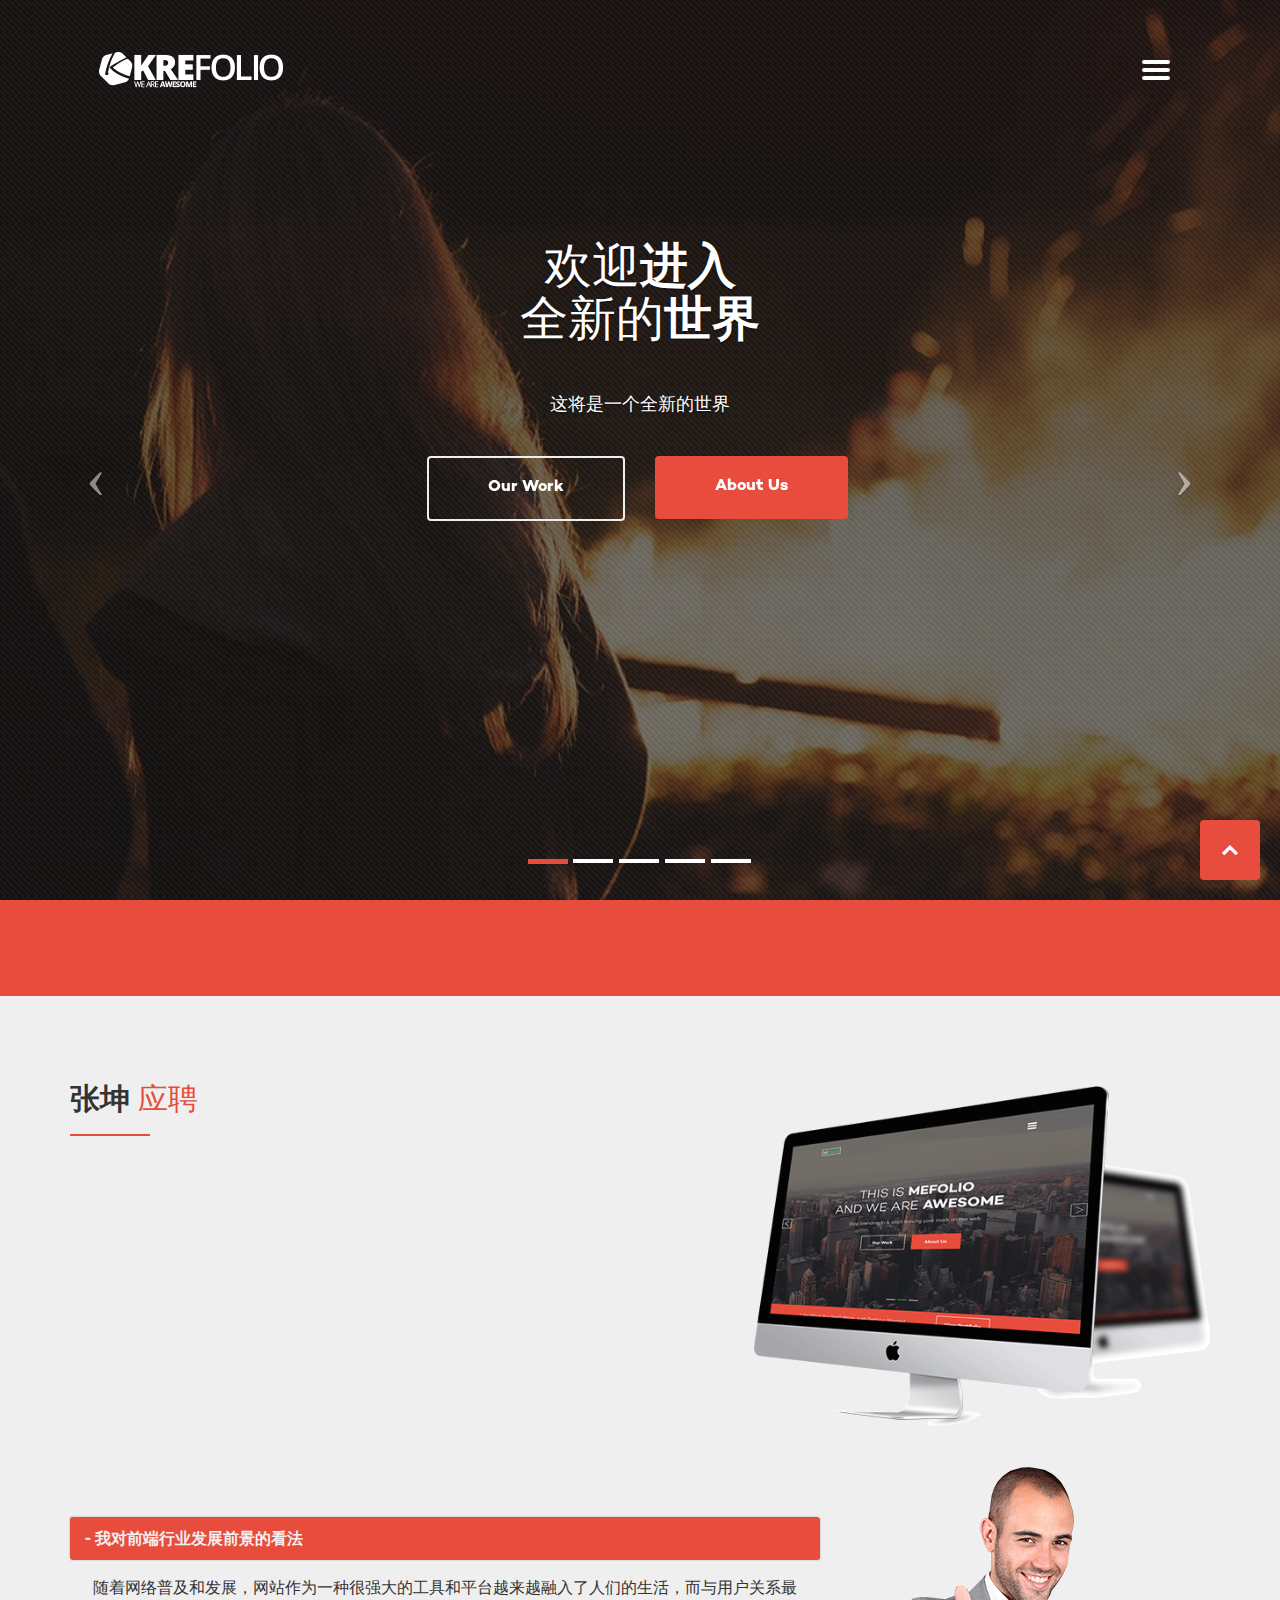
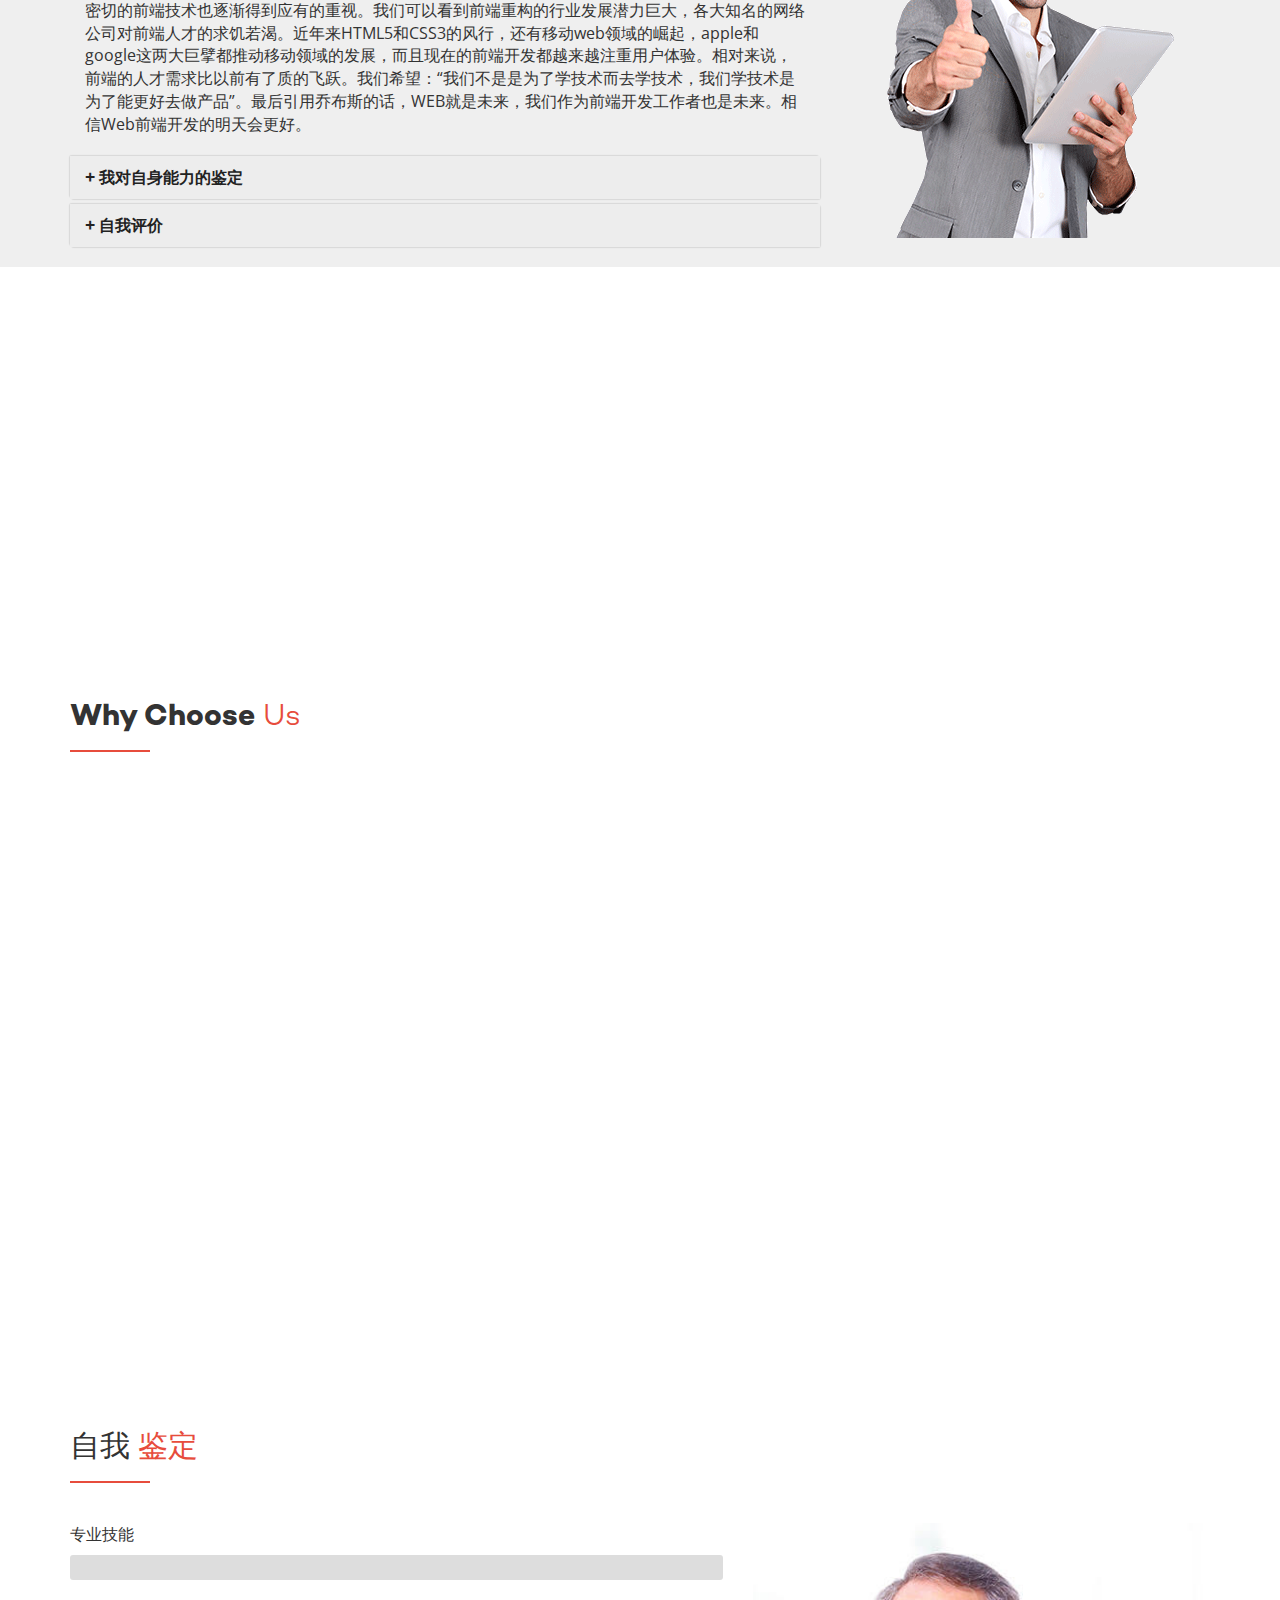
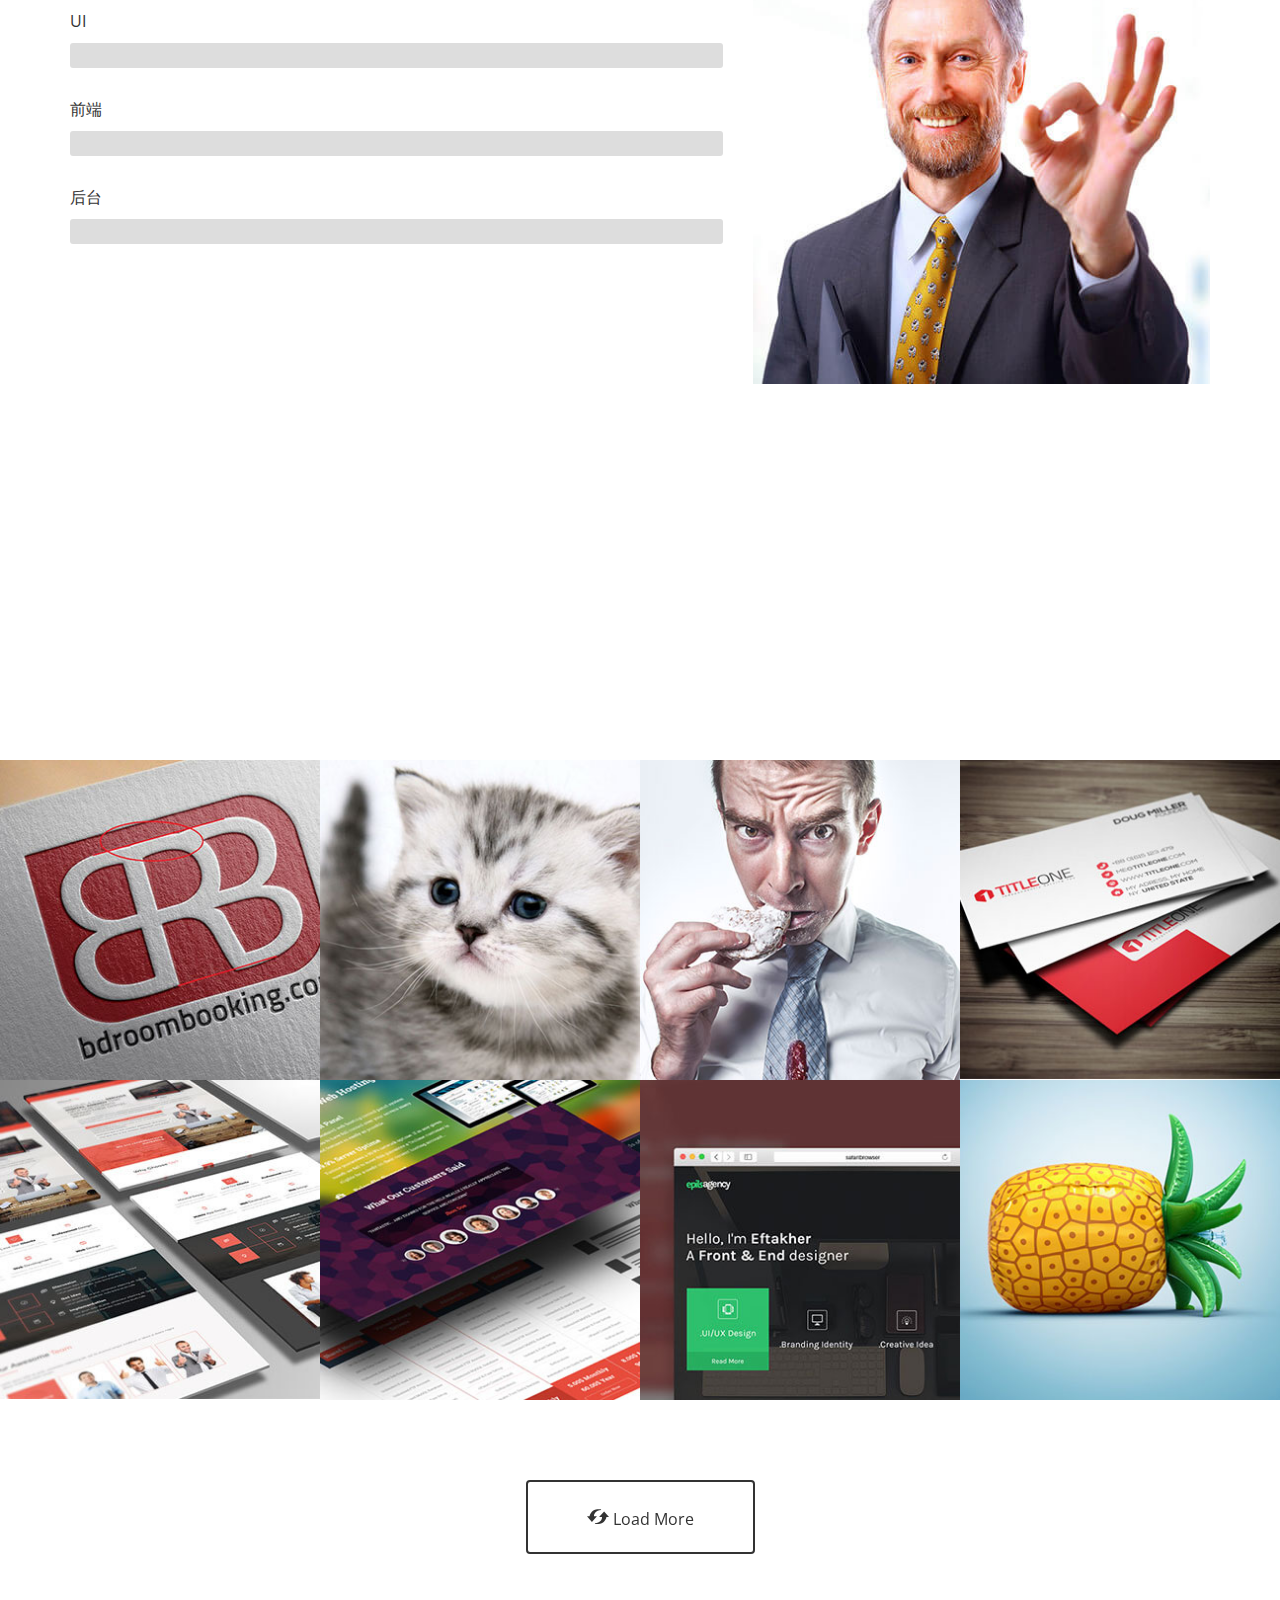
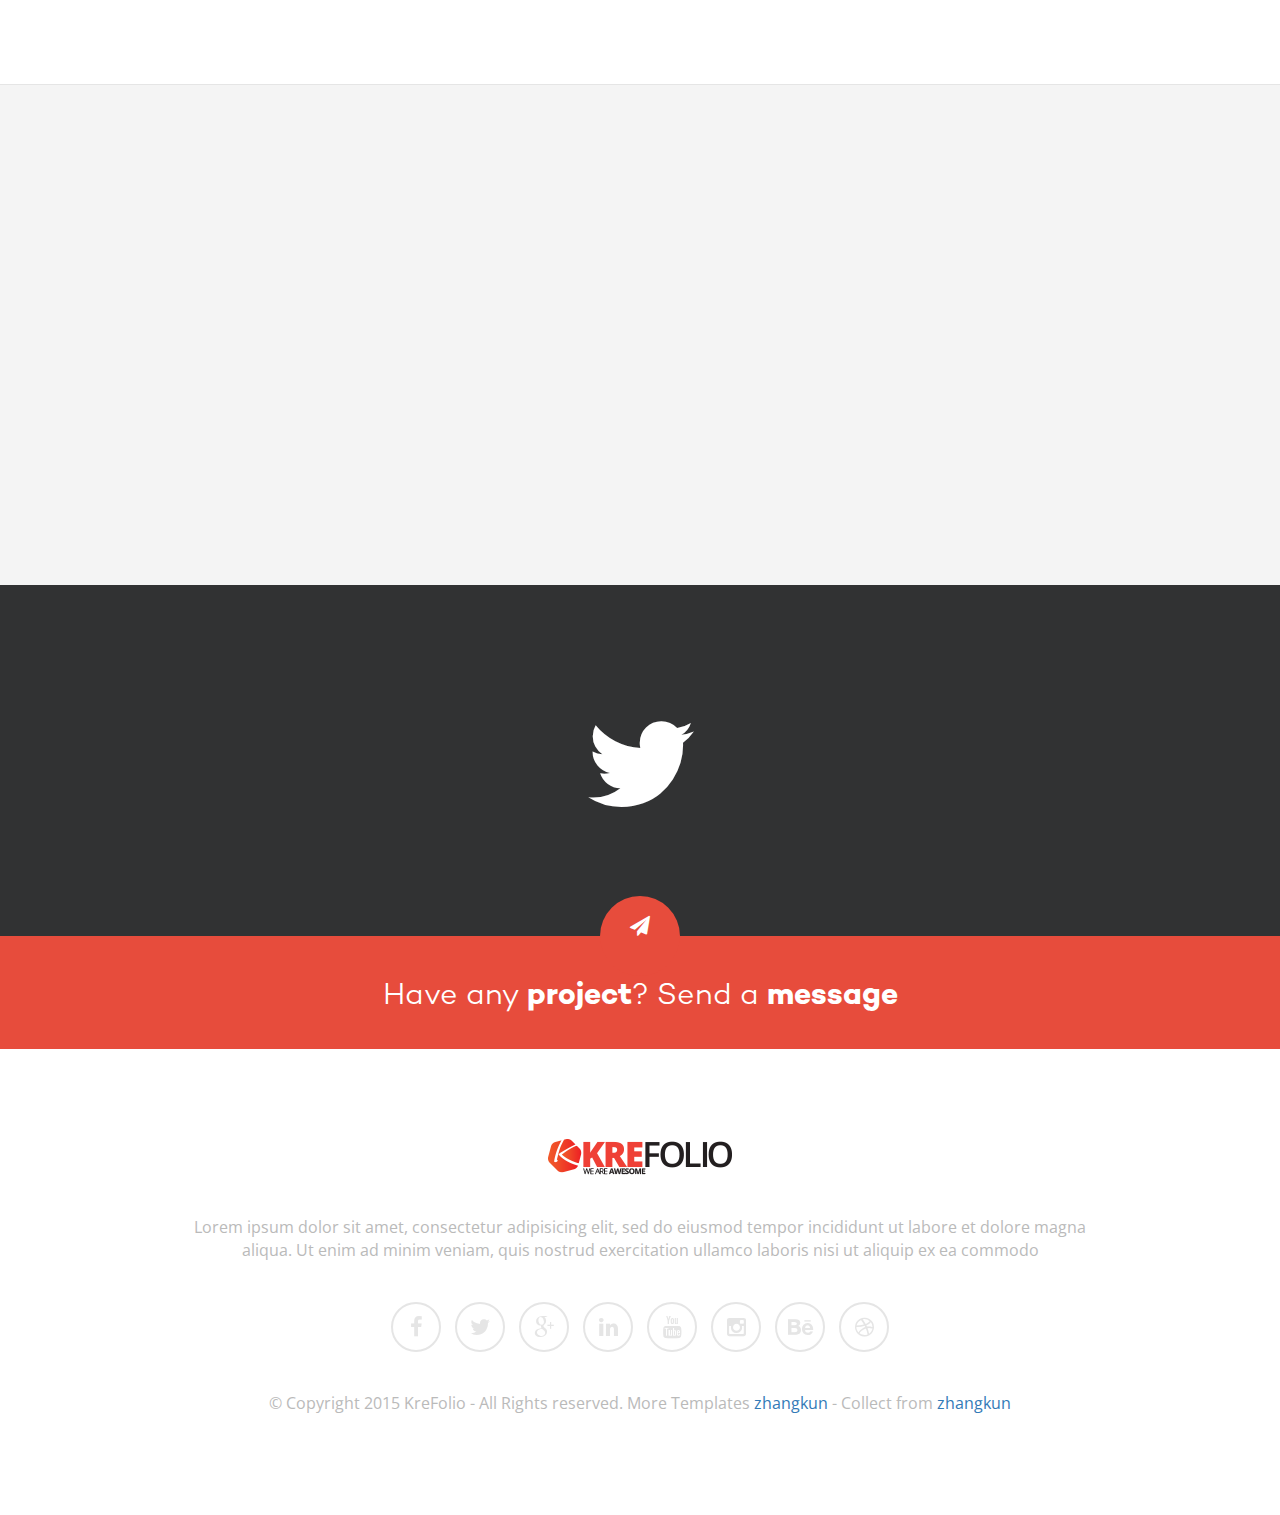
<file: index.html>
<!doctype html>
<html class="no-js" lang="en-US">
<head>
    <meta charset="utf-8">
    <meta http-equiv="X-UA-Compatible" content="IE=edge">
    <meta name="viewport" content="width=device-width, initial-scale=1">

    <!-- SITE TITLE -->
    <title>欢迎进入</title>

    <!-- =========================
       Meta Information
    ============================== -->
    <meta name="description" content="KreFolio - Startup Agency Landing Page Template">
    <meta name="keywords" content="KreFolio, KreFolio html template, Free Bootstrap template, Responsive onepage template">
    <meta name="author" content="Zahidul Hossain @choyan">

    <!-- =========================
       favicon and app touch icon
    ============================== -->
    <link rel="shortcut icon" href="favicon.ico"/>
    <link rel="apple-touch-icon" href="apple-touch-icon.png">


    <!-- =========================
       Bootstrap and animation
    ============================== -->
    <link rel="stylesheet" href="css/bootstrap.css">
    <link rel="stylesheet" href="css/animate.min.css">

    <!-- =========================
       Fonts, typography and icons
    ============================== -->
    <link href='http://fonts.googleapis.com/css?family=Open+Sans:400,300,600' rel='stylesheet' type='text/css'>
    <link rel="stylesheet" href="css/font-awesome.css">
    <link rel="stylesheet" href="css/typography.css">

    <!-- =========================
       Carousel, lightbox and circle generator
    ============================== -->
    <link rel="stylesheet" href="css/owl.carousel.css">
    <link rel="stylesheet" href="css/owl.theme.css">
    <link rel="stylesheet" href="css/nivo-lightbox.css">
    <link rel="stylesheet" href="css/nivo-lightbox-default.css">
    <link rel="stylesheet" href="css/jquery.circliful.css">

    <!-- ***** Custom Stylesheet ***** -->
    <link rel="stylesheet" href="css/main.css">

    <!-- ***** Responsive fixes ***** -->
    <link rel="stylesheet" href="css/responsive.css">

    <!-- Header scripts -->
    <script src="js/vendor/modernizr-2.8.3.min.js"></script>
    <script src="js/queryloader2.min.js"></script>

    <!-- =========================
       Preloader
    ============================== -->
    <script>
        window.addEventListener('DOMContentLoaded', function() {
            "use strict";
            new QueryLoader2(document.querySelector("body"), {
                barColor: "#e74c3c",
                backgroundColor: "#111",
                percentage: true,
                barHeight: 1,
                minimumTime: 200,
                fadeOutTime: 1000
            });
        });
        var alert_color_success_background = '#e74c3c';
        var alert_color_error_background = '#CF000F';

    </script>
</head>
<body>
    <!--[if lt IE 8]>
        <p class="browserupgrade">You are using an <strong>outdated</strong> browser. Please <a href="http://browsehappy.com/">upgrade your browser</a> to improve your experience.</p>
    <![endif]-->

    <!-- =========================
       Fullscreen menu
    ============================== -->
    <div class="mobilenav">
        <ul>
            <li data-rel="#header">
                <span class="nav-label">NO.1</span>
            </li>
            <li data-rel="#about-us">
                <span class="nav-label">自我介绍</span>
            </li>
            <li data-rel="#why-choose-us">
                <span class="nav-label">为什么选择我</span>
            </li>
            <li data-rel="#portfolio">
                <span class="nav-label">项目集合</span>
            </li>
            <li data-rel="#map">
                <span class="nav-label">Contact Us</span>
            </li>
        </ul>
    </div>  <!-- *** end Full Screen Menu *** -->

    <!-- *****  hamburger icon ***** -->
    <a href="javascript:void(0)" class="menu-trigger">
       <div class="hamburger">
         <div class="menui top-menu"></div>
         <div class="menui mid-menu"></div>
         <div class="menui bottom-menu"></div>
       </div>
    </a>


    <!-- =========================
       Header
    ============================== -->
    <header id="header">
        <div id="myCarousel" class="carousel slide">
            <!-- Indicators -->
            <ol class="carousel-indicators">
                <li data-target="#myCarousel" data-slide-to="0" class="active"></li>
                <li data-target="#myCarousel" data-slide-to="1"></li>
                <li data-target="#myCarousel" data-slide-to="2"></li>
                <li data-target="#myCarousel" data-slide-to="3"></li>
                <li data-target="#myCarousel" data-slide-to="4"></li>
            </ol>

            <!-- Wrapper for Slides -->
            <div class="carousel-inner">

                <!-- *****  Logo ***** -->
                <div class="logo-container">
                    <a href="#">
                        <img src="img/logo-header.png" height="37" width="197" alt="">
                    </a>
                </div>

                <!-- =========================
                   Header item 1
                ============================== -->
                <div class="item active">

                    <!-- Set the first background image using inline CSS below. -->
                    <div class="fill" style="background-image:url('img/slider/slider-4.jpg');">
                    </div>
                    <div class="carousel-caption">
                        <h1 class="light mab-none">欢迎<strong class="bold-text">进入</strong></h1>
                        <h1 class="light margin-bottom-medium mat-none">全新的<strong class="bold-text">世界</strong></h1>
                        <p class="light margin-bottom-medium">这将是一个全新的世界</p>
                        <div class="call-button">
                            <div class="row">
                                <div class="col-md-4 col-md-offset-2 col-sm-4 col-sm-offset-2 col-xs-12">
                                    <a href="#portfolio" class="button pull-right internal-link bold-text light hvr-grow" data-rel="#portfolio">Our Work</a>
                                </div>
                                <div class="col-md-4 col-sm-4 col-xs-12">
                                    <a href="#about-us" class="button pull-left internal-link bold-text main-bg hvr-grow" data-rel="#about-us">About Us</a>
                                </div>
                                <div class="clearfix"></div>
                            </div>
                        </div>
                    </div>
                    <div class="overlay"></div>
                </div>

                <!-- =========================
                   Header item 2
                ============================== -->
                <div class="item">

                    <!-- Set the second background image using inline CSS below. -->
                    <div class="fill" style="background-image:url('img/slider/slider-1.jpg');"></div>
                    <div class="carousel-caption">
                        <h1 class="light mab-none">This is <strong class="bold-text">KreFolio</strong></h1>
                        <h1 class="light margin-bottom-medium mat-none">And We Are <strong class="bold-text">Awesome</strong></h1>
                        <p class="light margin-bottom-medium">Stop blending in & start leaving your mark on the web.</p>
                        <div class="call-button">
                            <div class="row">
                                <div class="col-md-4 col-md-offset-2 col-sm-4 col-sm-offset-2 col-xs-12">
                                    <a href="#portfolio" class="button pull-right internal-link bold-text light hvr-grow" data-rel="#portfolio">Our Work</a>
                                </div>
                                <div class="col-md-4 col-sm-4 col-xs-12">
                                    <a href="#about-us" class="button pull-left internal-link bold-text main-bg hvr-grow" data-rel="#about-us">About Us</a>
                                </div>
                                <div class="clearfix"></div>
                            </div>
                        </div>
                    </div>
                    <div class="overlay"></div>
                </div>

                <!-- =========================
                   Header item 3
                ============================== -->
                <div class="item">

                    <!-- Set the third background image using inline CSS below. -->
                    <div class="fill" style="background-image:url('img/slider/slider-2.jpg');"></div>
                    <div class="carousel-caption">
                        <h1 class="light mab-none">This is <strong class="bold-text">KreFolio</strong></h1>
                        <h1 class="light margin-bottom-medium mat-none">And We Are <strong class="bold-text">Awesome</strong></h1>
                        <p class="light margin-bottom-medium">Stop blending in & start leaving your mark on the web.</p>
                        <div class="call-button">
                            <div class="row">
                                <div class="col-md-4 col-md-offset-2 col-sm-4 col-sm-offset-2 col-xs-12">
                                    <a href="#portfolio" class="button pull-right internal-link bold-text light hvr-grow" data-rel="#portfolio">Our Work</a>
                                </div>
                                <div class="col-md-4 col-sm-4 col-xs-12">
                                    <a href="#about-us" class="button pull-left internal-link bold-text main-bg hvr-grow" data-rel="#about-us">About Us</a>
                                </div>
                                <div class="clearfix"></div>
                            </div>
                        </div>
                    </div>
                    <div class="overlay"></div>
                </div>

                <!-- =========================
                   Header item 4
                ============================== -->
                <div class="item">

                    <!-- Set the third background image using inline CSS below. -->
                    <div class="fill" style="background-image:url('img/slider/slider-3.jpg');"></div>
                    <div class="carousel-caption">
                        <h1 class="light mab-none">This is <strong class="bold-text">KreFolio</strong></h1>
                        <h1 class="light margin-bottom-medium mat-none">And We Are <strong class="bold-text">Awesome</strong></h1>
                        <p class="light margin-bottom-medium">Stop blending in & start leaving your mark on the web.</p>
                        <div class="call-button">
                            <div class="row">
                                <div class="col-md-4 col-md-offset-2 col-sm-4 col-sm-offset-2 col-xs-12">
                                    <a href="#portfolio" class="button pull-right internal-link bold-text light hvr-grow" data-rel="#portfolio">Our Work</a>
                                </div>
                                <div class="col-md-4 col-sm-4 col-xs-12">
                                    <a href="#about-us" class="button pull-left internal-link bold-text main-bg hvr-grow" data-rel="#about-us">About Us</a>
                                </div>
                                <div class="clearfix"></div>
                            </div>
                        </div>
                    </div>
                    <div class="overlay"></div>
                </div>

                <!-- =========================
                   Header item 5
                ============================== -->
                <div class="item">

                    <!-- Set the third background image using inline CSS below. -->
                    <div class="fill" style="background-image:url('img/slider/slider-4.jpg');"></div>
                    <div class="carousel-caption">
                        <h1 class="light mab-none">This is <strong class="bold-text">KreFolio</strong></h1>
                        <h1 class="light margin-bottom-medium mat-none">And We Are <strong class="bold-text">Awesome</strong></h1>
                        <p class="light margin-bottom-medium">Stop blending in & start leaving your mark on the web.</p>
                        <div class="call-button">
                            <div class="row">
                                <div class="col-md-4 col-md-offset-2 col-sm-4 col-sm-offset-2 col-xs-12">
                                    <a href="#portfolio" class="button pull-right internal-link bold-text light hvr-grow" data-rel="#portfolio">Our Work</a>
                                </div>
                                <div class="col-md-4 col-sm-4 col-xs-12">
                                    <a href="#about-us" class="button pull-left internal-link bold-text main-bg hvr-grow" data-rel="#about-us">About Us</a>
                                </div>
                                <div class="clearfix"></div>
                            </div>
                        </div>
                    </div>
                    <div class="overlay"></div>
                </div>
            </div> <!-- *** end wrapper *** -->

            <!-- Carousel Controls -->
            <a class="left carousel-control hidden-xs" href="#myCarousel" data-slide="prev">
                <span class="icon-prev icon-arrow-left"></span>
            </a>
            <a class="right carousel-control hidden-xs" href="#myCarousel" data-slide="next">
                <span class="icon-next icon-arrow-right"></span>
            </a>
        </div>
    </header> <!-- *** end Header *** -->


    <!-- =========================
       Call to action
    ============================== -->
    <section id="call-to-action" class="call-to-action main-bg">
        <div class="container">
            <div class="row">
                <div class="col-md-6 col-md-offset-1 col-sm-6 col-sm-offset-1 col-xs-12 wow slideInLeft animated">
                    <p class="light-text">Like What You See? We're Just Getting Started</p>
                </div>
                <div class="col-md-4 col-sm-4 col-xs-12 button-container wow slideInRight animated">
                    <a href="#portfolio" class="button light internal-link pull-left hvr-grow" data-rel="#portfolio">View Portfolio</a>
                </div>
                <div class="clearfix"></div>
            </div>
        </div>
    </section> <!-- *** end call-to-action *** -->
    <div class="copyrights">Collect from <a href="http://www.cssmoban.com/" >手机网站模板</a></div>


    <!-- =========================
       About Us
    ============================== -->
    <section id="about-us" class="about-us">
        <div class="overlay">
            <div class="container padding-top-large">
                <h2>
                    <strong class="bold-text">张坤</strong>
                    <span class="light-text main-color">应聘</span>
                </h2>
                <div class="line main-bg"></div>
                <div class="row margin-bottom-medium">
                    <div class="col-md-7">
                        <div class="jumbo-text light-text margin-top-medium wow slideInLeft" data-wow-duration="2s">
                            本人毕业于河北软件职业技术学院<strong class="bold-text">应聘前端、及网页制作</strong>
                            我期望由我加入来一起创造更大的辉煌
                        </div>
                    </div>
                    <div class="col-md-5">
                        <img src="img/about-side-side.png" alt="About Us Big Image" class="center-block img-responsive">
                    </div>
                    <div class="clearfix"></div>
                </div>
                <p class="margin-bottom-medium wow slideInUp"></p>
                <div class="row margin-top-large">
                    <div class="col-md-8">
                        <div class="panel-group" id="accordion" role="tablist" aria-multiselectable="true">

                            <!-- =========================
                               Collapsible Panel 1
                            ============================== -->
                            <div class="panel panel-default">
                                <div class="panel-heading" role="tab" id="headingOne">
                                    <div class="panel-title">
                                        <a href="#collapseOne" data-toggle="collapse" data-parent="#accordion" aria-expanded="true" aria-controls="collapseOne">
                                            <span class="state"><strong>-</strong></span>
                                            <strong>我对前端行业发展前景的看法</strong>
                                        </a>
                                    </div>
                                </div> <!-- *** end panel-heading *** -->
                                <div id="collapseOne" class="panel-collapse collapse in" role="tabpanel" aria-labelledby="headingOne">
                                    <div class="panel-body">
                                        &nbsp;&nbsp;随着网络普及和发展，网站作为一种很强大的工具和平台越来越融入了人们的生活，而与用户关系最密切的前端技术也逐渐得到应有的重视。我们可以看到前端重构的行业发展潜力巨大，各大知名的网络公司对前端人才的求饥若渴。近年来HTML5和CSS3的风行，还有移动web领域的崛起，apple和google这两大巨擘都推动移动领域的发展，而且现在的前端开发都越来越注重用户体验。相对来说，前端的人才需求比以前有了质的飞跃。我们希望：“我们不是是为了学技术而去学技术，我们学技术是为了能更好去做产品”。最后引用乔布斯的话，WEB就是未来，我们作为前端开发工作者也是未来。相信Web前端开发的明天会更好。
                                    </div>
                                </div> <!-- *** end collapsed item *** -->
                            </div> <!-- *** end panel *** -->

                            <!-- =========================
                              Collapsible Panel 2
                            ============================== -->
                            <div class="panel panel-default">
                                <div class="panel-heading" role="tab" id="headingTwo">
                                    <div class="panel-title">
                                        <a class="collapsed" data-toggle="collapse" data-parent="#accordion" href="#collapseTwo" aria-expanded="false" aria-controls="collapseTwo">
                                            <span class="state"><strong>+</strong></span>
                                            <strong>我对自身能力的鉴定</strong>
                                        </a>
                                    </div>
                                </div> <!-- *** end panel-heading *** -->
                                <div id="collapseTwo" class="panel-collapse collapse" role="tabpanel" aria-labelledby="headingTwo">
                                    <div class="panel-body">
                                        &nbsp;&nbsp;前端成长，我认为，主要在两个方面，一部分是“能力”，一部分是“知识”。我个人的观点，能力占百分之八十，知识占百分之二十。<br>
                                        <b>编程能力，</b>就是用代码解决问题的能力，细分又有调试、算法、数据结构、OS 原理等这些的支撑，才能解决各种麻烦的问题。<br>
                                        <b>架构能力，</b>则是解决代码规模的问题，当一个系统足够复杂，会写每一块，能解决每一个问题，不等于能搞定整个系统，这就需要架构能力，架构能力包含了一些意识，比如解耦、接口隔离，也包含认识业务建立抽象模型，也有一些常见的模式，比如经典的 MVC，还有设计层面，面向对象、设计模式等等。<br>
                                        <b>最后工程能力，</b>则是解决协作的问题，当系统规模更大，光靠一个人，是没办法完成的，如何保证几个高手互相能够配合好？如何保证项目里面水平最差的人不拖后腿？这个工程化建设，往往会跨越多个业务，以汇报关系上的团队为单位来做。包括前后端解耦，模块化，质量保证，代码风格，<br>
                                    </div>
                                </div> <!-- *** end collapsed item *** -->
                            </div> <!-- *** end panel *** -->

                            <!-- =========================
                              Collapsible Panel 3
                            ============================== -->
                            <div class="panel panel-default">
                                <div class="panel-heading" role="tab" id="headingThree">
                                    <div class="panel-title">
                                        <a class="collapsed" data-toggle="collapse" data-parent="#accordion" href="#collapseThree" aria-expanded="false" aria-controls="collapseThree">
                                            <span class="state"><strong>+</strong></span>
                                            <strong>自我评价</strong>
                                        </a>
                                    </div>
                                </div> <!-- *** end panel-heading *** -->
                                <div id="collapseThree" class="panel-collapse collapse" role="tabpanel" aria-labelledby="headingThree">
                                    <div class="panel-body">
                                        本人性格热情开朗，待人友好，为人诚实谦虚。工作勤奋，认真负责，能吃苦耐劳，尽职尽责，有耐心。具有亲和力，平易近人，善于与人沟通。忠实诚信,讲原则，说到做到，决不推卸责任；有自制力，做事情始终坚持有始有终，从不半途而废；肯学习,有问题不逃避,愿意虚心向他人学习；自信但不自负,不以自我为中心；愿意以谦虚态度赞扬接纳优越者,权威者；会用100%的热情和精力投入到工作中；平易近人。为人诚恳,性格开朗,积极进取,适应力强、勤奋好学、脚踏实地，有较强的团队精神,工作积极进取,态度认真。
                                    </div>
                                </div> <!-- *** end collapsed item *** -->
                            </div> <!-- *** end panel *** -->
                        </div> <!-- *** end panel-group *** -->
                    </div> <!-- *** end col-md-8 *** -->
                    <div class="col-md-4">
                        <img src="img/case-studdy-people.png" class="center-block img-responsive" alt="Case Study">
                    </div>
                </div>
            </div>
        </div>
    </section> <!-- *** end About Us *** -->


    <!-- =========================
       Case Study
    ============================== -->
    <section id="case-study" class="case-study">
        <div class="row mar-none mat-none">

            <!-- *****  Case Study Left ***** -->
            <div class="col-md-6 case-study-left wow slideInLeft">
                <div class="overlay padding-large text-right">
                    <div class="description">
                        <h3 class="margin-bottom-small light-text">We are revoulutionizing marketing.</h3>
                        <p>Lorem ipsum dolor sit amet, consectetur adipisicing elit, sed do eiusmod
                        tempor incididunt ut labore et dolore magna aliqua. Ut enim ad minim veniam</p>
                    </div>
                </div>
            </div>

            <!-- *****  Case Study Right ***** -->
            <div class="col-md-6 case-study-right wow slideInRight">
                <div class="overlay padding-large">
                    <div class="description">
                        <h3 class="margin-bottom-small light-text">We are revoulutionizing marketing.</h3>
                        <p>Lorem ipsum dolor sit amet, consectetur adipisicing elit, sed do eiusmod
                        tempor incididunt ut labore et dolore magna aliqua. Ut enim ad minim veniam</p>
                    </div>
                </div>
            </div>
        </div>
    </section> <!-- *** end Case Study *** -->


    <!-- =========================
       Why Coose Us
    ============================== -->
    <section id="why-choose-us" class="why-choose-us">
        <div class="container margin-top-large">
            <h2>
                Why
                <strong class="bold-text">Choose</strong>
                <span class="light-text main-color">Us</span>
            </h2>
            <div class="line main-bg margin-bottom-large"></div>

            <div class="row text-center">

                <!-- *****  Service Single ***** -->
                <div class="col-md-4">
                    <div class="service wow slideInLeft">
                        <div class="icon"><i class="icon-idea"></i></div>
                        <h4>Minimal <strong>Design</strong></h4>
                        <p>Suspendisse velit ticol sodales, viverra sigirton vitae, accumsan orci mauris nec</p>
                    </div>
                </div>

                <!-- *****  Service Single ***** -->
                <div class="col-md-4">
                    <div class="service wow fadeInUp">
                        <div class="icon"><i class="icon-heart"></i></div>
                        <h4>Love Our <strong>Clients</strong></h4>
                        <p>Suspendisse velit ticol sodales, viverra sigirton vitae, accumsan orci mauris nec</p>
                    </div>
                </div>
                <div class="col-md-4">
                    <div class="service wow slideInRight">
                        <div class="icon"><i class="icon-office"></i></div>
                        <h4><strong>Professional</strong> Design</h4>
                        <p>Suspendisse velit ticol sodales, viverra sigirton vitae, accumsan orci mauris nec</p>
                    </div>
                </div>

                <!-- *****  Service Single ***** -->
                <div class="col-md-4">
                    <div class="service wow slideInLeft">
                        <div class="icon"><i class="icon-mobile"></i></div>
                        <h4><strong>Mobile</strong> App Design</h4>
                        <p>Suspendisse velit ticol sodales, viverra sigirton vitae, accumsan orci mauris nec</p>
                    </div>
                </div>

                <!-- *****  Service Single ***** -->
                <div class="col-md-4">
                    <div class="service wow fadeInUp">
                        <div class="icon"><i class="icon-code"></i></div>
                        <h4><strong>Web</strong> Development</h4>
                        <p>Suspendisse velit ticol sodales, viverra sigirton vitae, accumsan orci mauris nec</p>
                    </div>
                </div>

                <!-- *****  Service Single ***** -->
                <div class="col-md-4">
                    <div class="service wow slideInRight">
                        <div class="icon"><i class="icon-web-browser"></i></div>
                        <h4><strong>Web</strong> Design</h4>
                        <p>Suspendisse velit ticol sodales, viverra sigirton vitae, accumsan orci mauris nec</p>
                    </div>
                </div>
                <div class="clearfix"></div>
            </div> <!-- *** end row *** -->
        </div> <!-- *** end container *** -->
    </section> <!-- *** end Why Choose Us *** -->


    <!-- =========================
       Our Skills
    ============================== -->
    <section id="our-skills" class="our-skills">
        <div class="container padding-top-large">
            <h2>
                自我
                
                <span class="light-text main-color">鉴定</span>
            </h2>
            <div class="line main-bg margin-bottom-medium"></div>
            <div class="row">
                <div class="col-md-7">
                    <ul class="skill-bar">
                        <li>
                            <p>专业技能</p>
                            <div class="wrapper"><span data-width="100"></span></div>
                        </li>
                        <li>
                            <p>UI</p>
                            <div class="wrapper"><span data-width="80"></span></div>
                        </li>
                        <li>
                            <p>前端</p>
                            <div class="wrapper"><span data-width="95"></span></div>
                        </li>
                        <li>
                            <p>后台</p>
                            <div class="wrapper"><span data-width="45"></span></div>
                        </li>
                    </ul>
                </div>
                <div class="col-md-5">
                    <img src="img/skill-bg.jpg" class="center-block img-responsive" alt="Our Skills are excellent">
                </div>
                <div class="clearfix"></div>
            </div> <!-- *** end row *** -->
        </div> <!-- *** end container *** -->
    </section> <!-- *** end Our Skills *** -->


    

    <!-- =========================
       Our Team
    ============================== -->

    <!-- =========================
       Testimonial
    ============================== -->
    
    

    <!-- =========================
       Portfolio
    ============================== -->
    <section id="portfolio" class="portfolio padding-large text-center">
        <div class="container margin-bottom-medium">
            <div class="row margin-bottom-medium wow fadeInUp">
                <h2>
                    Our
                    <strong class="main-color bold-text">Portfolios</strong>
                </h2>
                <div class="line main-bg"></div>

                <div class="col-md-10 col-md-offset-1">
                    <div class="subtitle">Check out some of our latest and greatest projects.</div>
                    <p>Lorem ipsum dolor sit amet, consectetur adipisicing elit. Laudantium, illum, soluta. Minima vitae laudantium, sint officiis repellendus. Minima vitae laudantium, sint officiis repellendus</p>
                </div>
            </div> <!-- *** end row *** -->

            <!-- *****  Portfolio Filters ***** -->
            <div class="filters">
                <ul class="wow lightSpeedIn">
                    <li><a href="#" data-filter="*" class="active"><i class="icon-grid"></i></a></li>
                    <li><a href="#" data-filter=".print">独立完成</a></li>
                    <li><a href="#" data-filter=".icon">小组合作</a></li>
                    <li><a href="#" data-filter=".photography">作业编写</a></li>
                    <li><a href="#" data-filter=".web-design">外包工程</a></li>
                    
                </ul>
            </div> <!-- *** end filters *** -->
        </div> <!-- *** end container *** -->

        <!-- *****  Portfolio  wrapper ***** -->
        <div class="portfolio-wrapper margin-bottom-medium">

            <!-- =========================
               Portfolio item
            ============================== -->
            <div class="portfolio-item print">
                <div class="portfolio">
                    <a href="https://zhangkun101.github.io/zk/ju/html/index.html">
                        <img src="img/portfolio/portfolio-1.jpg"////// alt="Portfolio 1"/><!-- END PORTFOLIO IMAGE -->
                        <div class="portfolio-overlay hvr-rectangle-out">
                            <h2 class="margin-bottom-small">
                                Our
                                <strong class="white-color bold-text">Portfolios</strong>
                            </h2>
                            <div class="button">View Project</div>
                        </div><!-- END PORTFOLIO OVERLAY -->
                    </a>
               </div>
            </div> <!-- *** end portfolio-item *** -->

            <!-- =========================
               Portfolio item
            ============================== -->
            <div class="portfolio-item photography">
               <div class="portfolio">
                  <a href="https://zhangkun101.github.io/zk/na/index.html">
                    <img src="img/portfolio/portfolio-2.jpg" alt="Portfolio 2"/><!-- END PORTFOLIO IMAGE -->
                    <div class="portfolio-overlay hvr-rectangle-out">
                        <h2 class="margin-bottom-small">
                            Cute
                            <strong class="white-color bold-text">Kittens</strong>
                        </h2>
                        <div class="button">View Project</div>
                    </div><!-- END PORTFOLIO OVERLAY -->
                  </a>
               </div>
            </div> <!-- *** end  portfolio-item *** -->

            <!-- =========================
               Portfolio item
            ============================== -->
            <div class="portfolio-item photography">
               <div class="portfolio">
                  <a href="https://zhangkun101.github.io/zk/la/index.html">
                    <img src="img/portfolio/portfolio-3.jpg" alt="Portfolio 1"/><!-- END PORTFOLIO IMAGE -->
                    <div class="portfolio-overlay hvr-rectangle-out">
                        <h2 class="margin-bottom-small">
                            Our
                            <strong class="white-color bold-text">Portfolios</strong>
                        </h2>
                        <div class="button">View Project</div>
                    </div><!-- END PORTFOLIO OVERLAY -->
                  </a>
               </div>
            </div> <!-- *** end  portfolio-item *** -->

            <!-- =========================
               Portfolio item
            ============================== -->
            <div class="portfolio-item print">
               <div class="portfolio">
                  <a href="https://zhangkun101.github.io/zk/huan/index.html">
                    <img src="img/portfolio/portfolio-4.jpg" alt="Portfolio 1"/><!-- END PORTFOLIO IMAGE -->
                    <div class="portfolio-overlay hvr-rectangle-out">
                        <h2 class="margin-bottom-small">
                            Our
                            <strong class="white-color bold-text">Portfolios</strong>
                        </h2>
                        <div class="button">View Project</div>
                    </div><!-- END PORTFOLIO OVERLAY -->
                  </a>
               </div>
            </div> <!-- *** end  portfolio-item *** -->

            <!-- =========================
               Portfolio item
            ============================== -->
            <div class="portfolio-item ui">
               <div class="portfolio">
                  <a href="https://zhangkun101.github.io/zk/hei/index.html">
                    <img src="img/portfolio/portfolio-5.jpg" alt="Portfolio 1"/><!-- END PORTFOLIO IMAGE -->
                    <div class="portfolio-overlay hvr-rectangle-out">
                        <h2 class="margin-bottom-small">
                            Our
                            <strong class="white-color bold-text">Portfolios</strong>
                        </h2>
                        <div class="button">View Project</div>
                    </div><!-- END PORTFOLIO OVERLAY -->
                  </a>
               </div>
            </div> <!-- *** end  portfolio-item *** -->

            <!-- =========================
               Portfolio item
            ============================== -->
            <div class="portfolio-item web-design">
               <div class="portfolio">
                  <a href="https://zhangkun101.github.io/zk/wo/index.html">
                    <img src="img/portfolio/portfolio-6.jpg" alt="Portfolio 1"/><!-- END PORTFOLIO IMAGE -->
                    <div class="portfolio-overlay hvr-rectangle-out">
                        <h2 class="margin-bottom-small">
                            Our
                            <strong class="white-color bold-text">Portfolios</strong>
                        </h2>
                        <div class="button">View Project</div>
                    </div><!-- END PORTFOLIO OVERLAY -->
                  </a>
               </div>
            </div> <!-- *** end  portfolio-item *** -->

            <!-- =========================
               Portfolio item
            ============================== -->
            <div class="portfolio-item web-design">
               <div class="portfolio">
                  <a href="https://zhangkun101.github.io/zk/ao/index.html">
                    <img src="img/portfolio/portfolio-7.jpg" alt="Portfolio 1"/><!-- END PORTFOLIO IMAGE -->
                    <div class="portfolio-overlay hvr-rectangle-out">
                        <h2 class="margin-bottom-small">
                            Our
                            <strong class="white-color bold-text">Portfolios</strong>
                        </h2>
                        <div class="button">View Project</div>
                    </div><!-- END PORTFOLIO OVERLAY -->
                  </a>
               </div>
            </div> <!-- *** end  portfolio-item *** -->

            <!-- =========================
               Portfolio item
            ============================== -->
            <div class="portfolio-item icon">
               <div class="portfolio">
                  <a href="https://zhangkun101.github.io/zk/xiaoxiang/index.html">
                    <img src="img/portfolio/portfolio-8.jpg" alt="Portfolio 1"/><!-- END PORTFOLIO IMAGE -->
                    <div class="portfolio-overlay hvr-rectangle-out">
                        <h2 class="margin-bottom-small">
                            Our
                            <strong class="white-color bold-text">Portfolios</strong>
                        </h2>
                        <div class="button">View Project</div>
                    </div><!-- END PORTFOLIO OVERLAY -->
                  </a>
               </div>
            </div> <!-- *** end  portfolio-item *** -->
        </div> <!-- *** end  portfolio-wrapper *** -->
        <a href="###" class="button light margin-top-medium margin-bottom-medium hvr-grow"><i class="icon-reload"></i> Load More</a>
    </section> <!-- *** end Portfolio *** -->


    <!-- =========================
       We are  hiring
    ============================== -->
    <section id="we-are-hiring" class="we-are-hiring">
        <div class="container padding-large">
            <div class="row">
                <div class="col-md-7 col-sm-6 wow fadeInLeft">
                    <div class="row">
                        <div class="col-md-6">
                            <h2>We Are <span class="main-color bold-text">Hiring Creative</span> Peoples</h2>
                        </div>
                        <div class="clearfix"></div>
                    </div>
                    <p class="margin-top-medium">Lorem ipsum dolor sit amet, consectetur adipisicing elit, sed do eiusmod
                    tempor incididunt ut labore et dolore magna aliqua. Ut enim ad minim veniam,
                    quis nostrud exercitation ullamco laboris nisi ut aliquip ex ea commodo
                    consequat. Duis aute irure dolor in reprehenderit in voluptate velit esse
                    cillum dolore eu fugiat nulla pariatur. Excepteur sint occaecat cupidatat non
                    proident, sunt in culpa qui officia deserunt mollit anim id est laborum.</p>
                </div>
                <div class="col-md-5 col-sm-6 wow fadeInUp">
                    <div class="upload-cv text-center">
                        <div class="inner">
                            <div class="icon">
                                <i class="icon-add-user"></i>
                            </div>
                            <div class="blas">
                                Drop Your CV
                            </div>
                        </div>
                    </div>
                </div>
            </div>
        </div>
    </section> <!-- *** end We Are Hiring *** -->


    <!-- =========================
       Twitter
    ============================== -->
    <section id="twitter" class="twitter">
        <div class="overlay">
            <div class="container padding-large text-center">
                <div class="row">
                    <div class="col-md-10 col-md-offset-1">
                        <div class="icon hvr-grow">
                            <i class="fa fa-twitter"></i>
                        </div>
                        <div class="tweet-text" id="tweets">
                        </div>
                    </div>
                </div>
            </div>
        </div>
    </section> <!-- *** end Twitter *** -->




    <!-- =========================
       Send Message
    ============================== -->
    <section id="send-message" class="send-message main-bg white-color text-center">
        <div class="send-icon" data-toggle="modal" data-target="#contact-form">
            <i class="fa fa-paper-plane"></i>
        </div>
        <p class="light-text">Have any <span class="bold-text">project</span>? Send a <span class="bold-text">message</span ></p>

        <!-- Contact Form Modal -->
        <div class="modal fade contact-form" id="contact-form" tabindex="-1" role="dialog" aria-labelledby="contact-form" aria-hidden="true">
            <div class="modal-dialog modal-lg">
                <div class="modal-content">
                    <button type="button" class="close" data-dismiss="modal" aria-label="Close">
                        <span aria-hidden="true">×</span>
                    </button>
                    <div class="modal-body">

                        <!-- *****  Contact form ***** -->
                        <form class="form" id="contact-form">
                            <div class="row">
                                <div class="form-group col-md-6">
                                    <input type="text" class="form-control" id="first-name" placeholder="First name">
                                </div>
                                <div class="form-group col-md-6">
                                    <input type="text" class="form-control" id="last-name" placeholder="Last name">
                                </div>
                                <div class="form-group col-md-6">
                                    <input type="email" class="form-control" id="email" placeholder="Email address">
                                </div>
                                <div class="form-group col-md-6">
                                    <input type="text" class="form-control" id="project-name" placeholder="Project name">
                                </div>
                                <div class="form-group col-md-12 mab-none">
                                    <textarea rows="6" class="form-control" id="description" placeholder="Your project details and description ..."></textarea>
                                </div>
                                <div class="form-group col-md-12">
                                    <button class="button bold-text main-bg"><i class="fa fa-paper-plane"></i></button>
                                </div>
                            </div>
                        </form>
                    </div> <!-- *** end modal-body *** -->
                </div> <!-- *** end modal-content *** -->
            </div> <!-- *** end modal-dialog *** -->
        </div> <!-- *** end Contact Form modal *** -->
    </section> <!-- *** end Send Message *** -->


    <!-- =========================
       Footer
    ============================== -->
    <footer id="footer" class="footer">
        <div class="container padding-large text-center">
            <div class="row">
                <div class="col-md-10 col-md-offset-1">
                    <figure class="margin-bottom-medium">
                        <img src="img/logo.png" class="footer-logo" alt="Krefolio">
                    </figure>
                    <p class="margin-bottom-medium">Lorem ipsum dolor sit amet, consectetur adipisicing elit, sed do eiusmod
                    tempor incididunt ut labore et dolore magna aliqua. Ut enim ad minim veniam,
                    quis nostrud exercitation ullamco laboris nisi ut aliquip ex ea commodo</p>

                    <!-- =========================
                       Social icons
                    ============================== -->
                    <ul class="social margin-bottom-medium">
                        <li class="facebook hvr-pulse"><a href="#"><i class="fa fa-facebook"></i></a></li>
                        <li class="twitter hvr-pulse"><a href="#"><i class="fa fa-twitter"></i></a></li>
                        <li class="g-plus hvr-pulse"><a href="#"><i class="fa fa-google-plus"></i></a></li>
                        <li class="linkedin hvr-pulse"><a href="#"><i class="fa fa-linkedin"></i></a></li>
                        <li class="youtube hvr-pulse"><a href="#"><i class="fa fa-youtube"></i></a></li>
                        <li class="instagram hvr-pulse"><a href="#"><i class="fa fa-instagram"></i></a></li>
                        <li class="behance hvr-pulse"><a href="#"><i class="fa fa-behance"></i></a></li>
                        <li class="dribbble hvr-pulse"><a href="#"><i class="fa fa-dribbble"></i></a></li>
                    </ul>
                    <p class="copyright">
                        &copy; Copyright 2015 KreFolio - All Rights reserved. More Templates <a href="http://www.cssmoban.com/" target="_blank" title="模板之家">zhangkun</a> - Collect from <a href="http://www.cssmoban.com/" title="网页模板" target="_blank">zhangkun</a>
                    </p>
                </div>
            </div>
        </div>
    </footer> <!-- *** end Footer *** -->

    <!-- =========================
       Back to top button
    ============================== -->
    <div class="back-to-top" data-rel="header">
        <i class="icon-up"></i>
    </div>

    <!-- =========================
     JavaScripts
    ============================== -->
    <script src="js/vendor/jquery-1.11.1.js"></script>
    <script src="js/vendor/jquery-migrate-1.2.1.min.js"></script>
    <script src="js/twitterFetcher_min.js"></script>
    <script src="js/vendor/bootstrap.js"></script>
    <script src="js/wow.min.js"></script>
    <script src="js/imagesloaded.pkgd.min.js"></script>
    <script src="js/jquery.easing.min.js"></script>
    <script src="js/appear.js"></script>
    <script src="js/jquery.circliful.min.js"></script>
    <script src="js/owl.carousel.min.js"></script>
    <script src="js/nivo-lightbox.min.js"></script>
    <script src="js/isotope.pkgd.min.js"></script>
    <script src="js/notie.js"></script>
    <script src="js/main.js"></script>
</body>
</html>
</file>
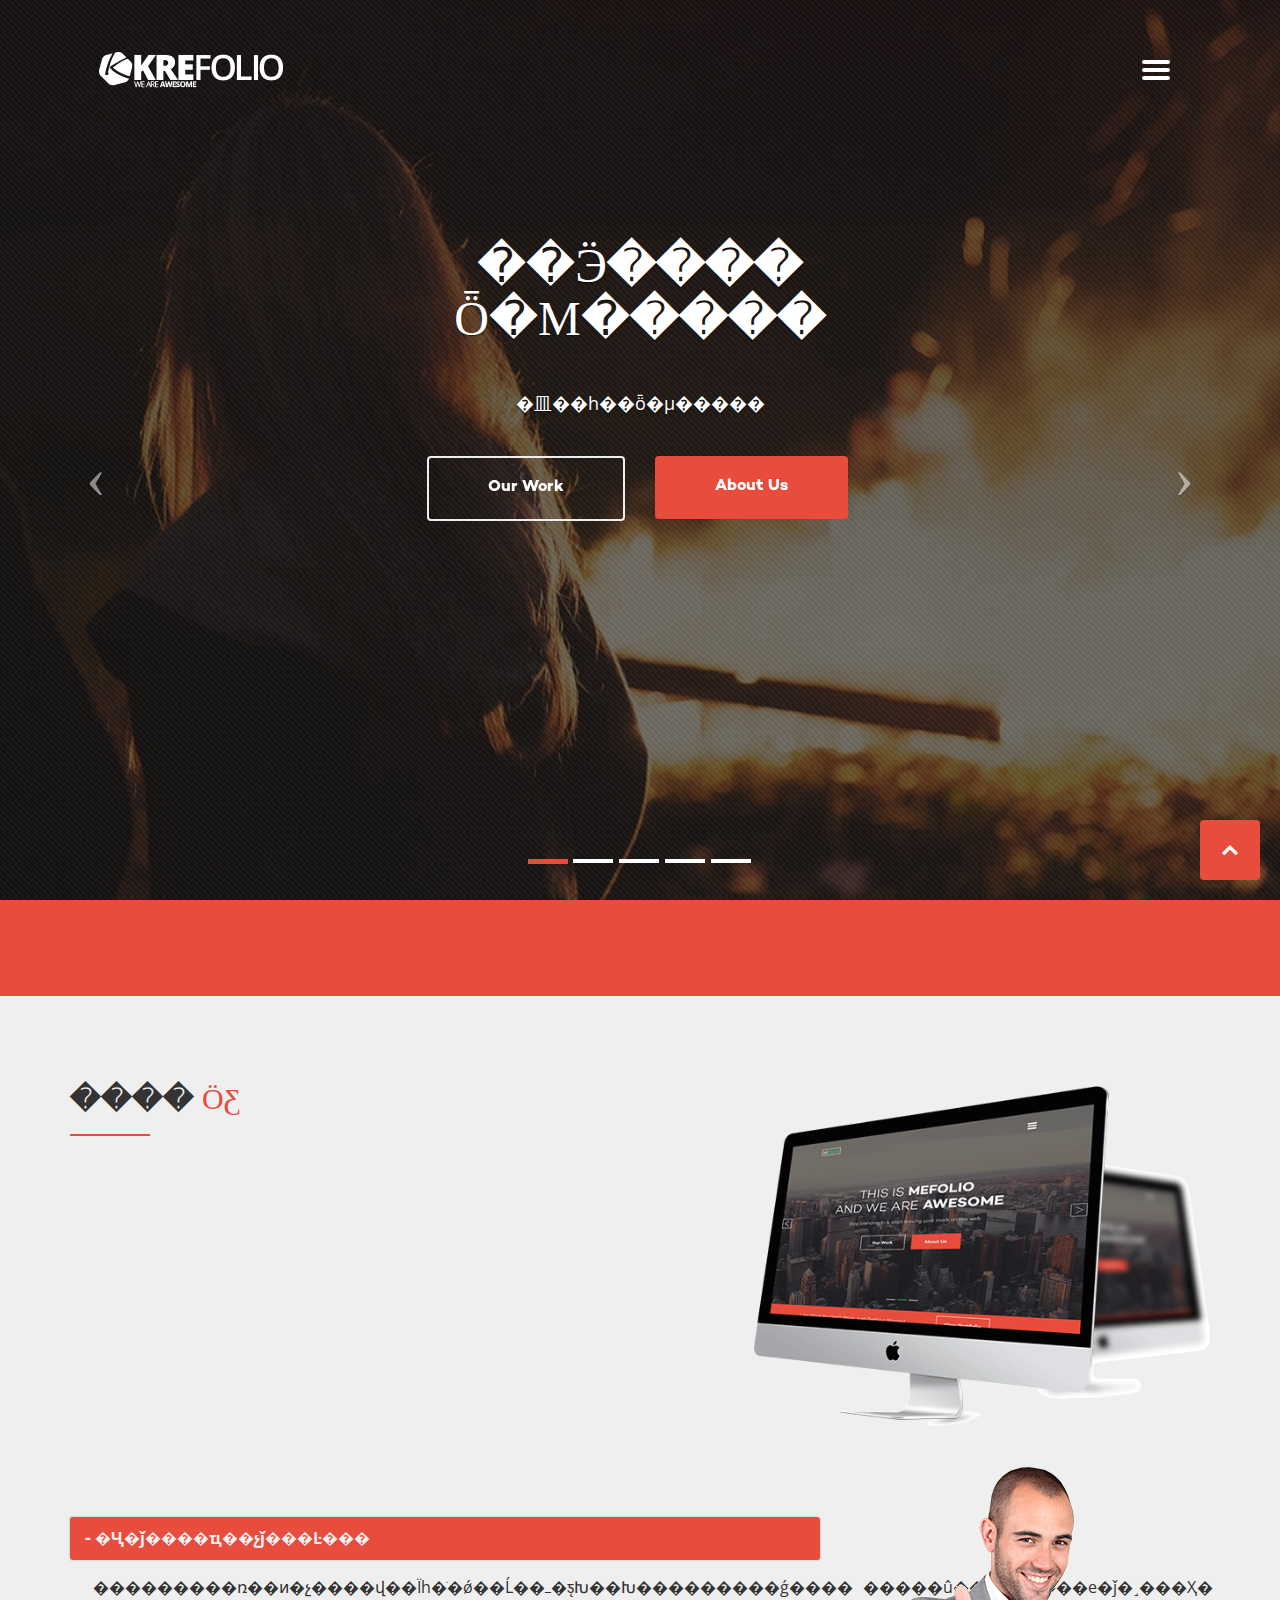
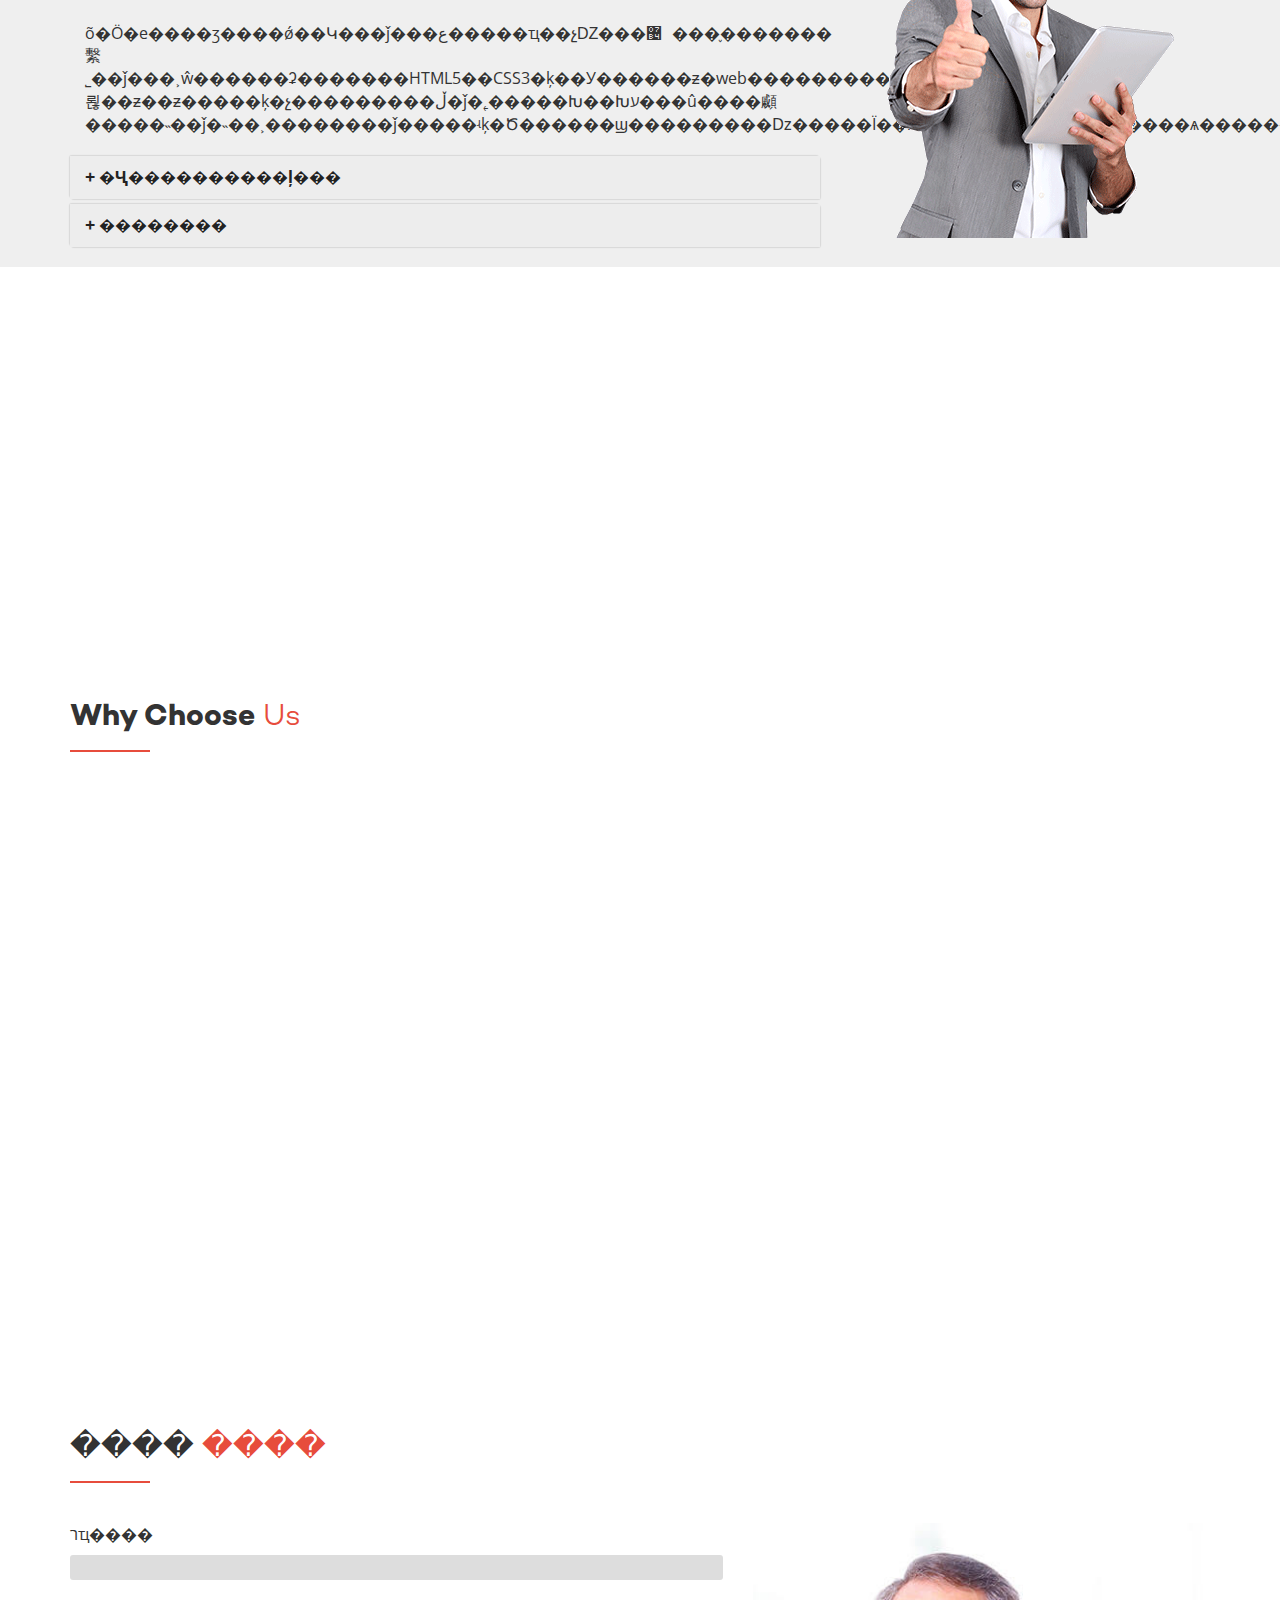
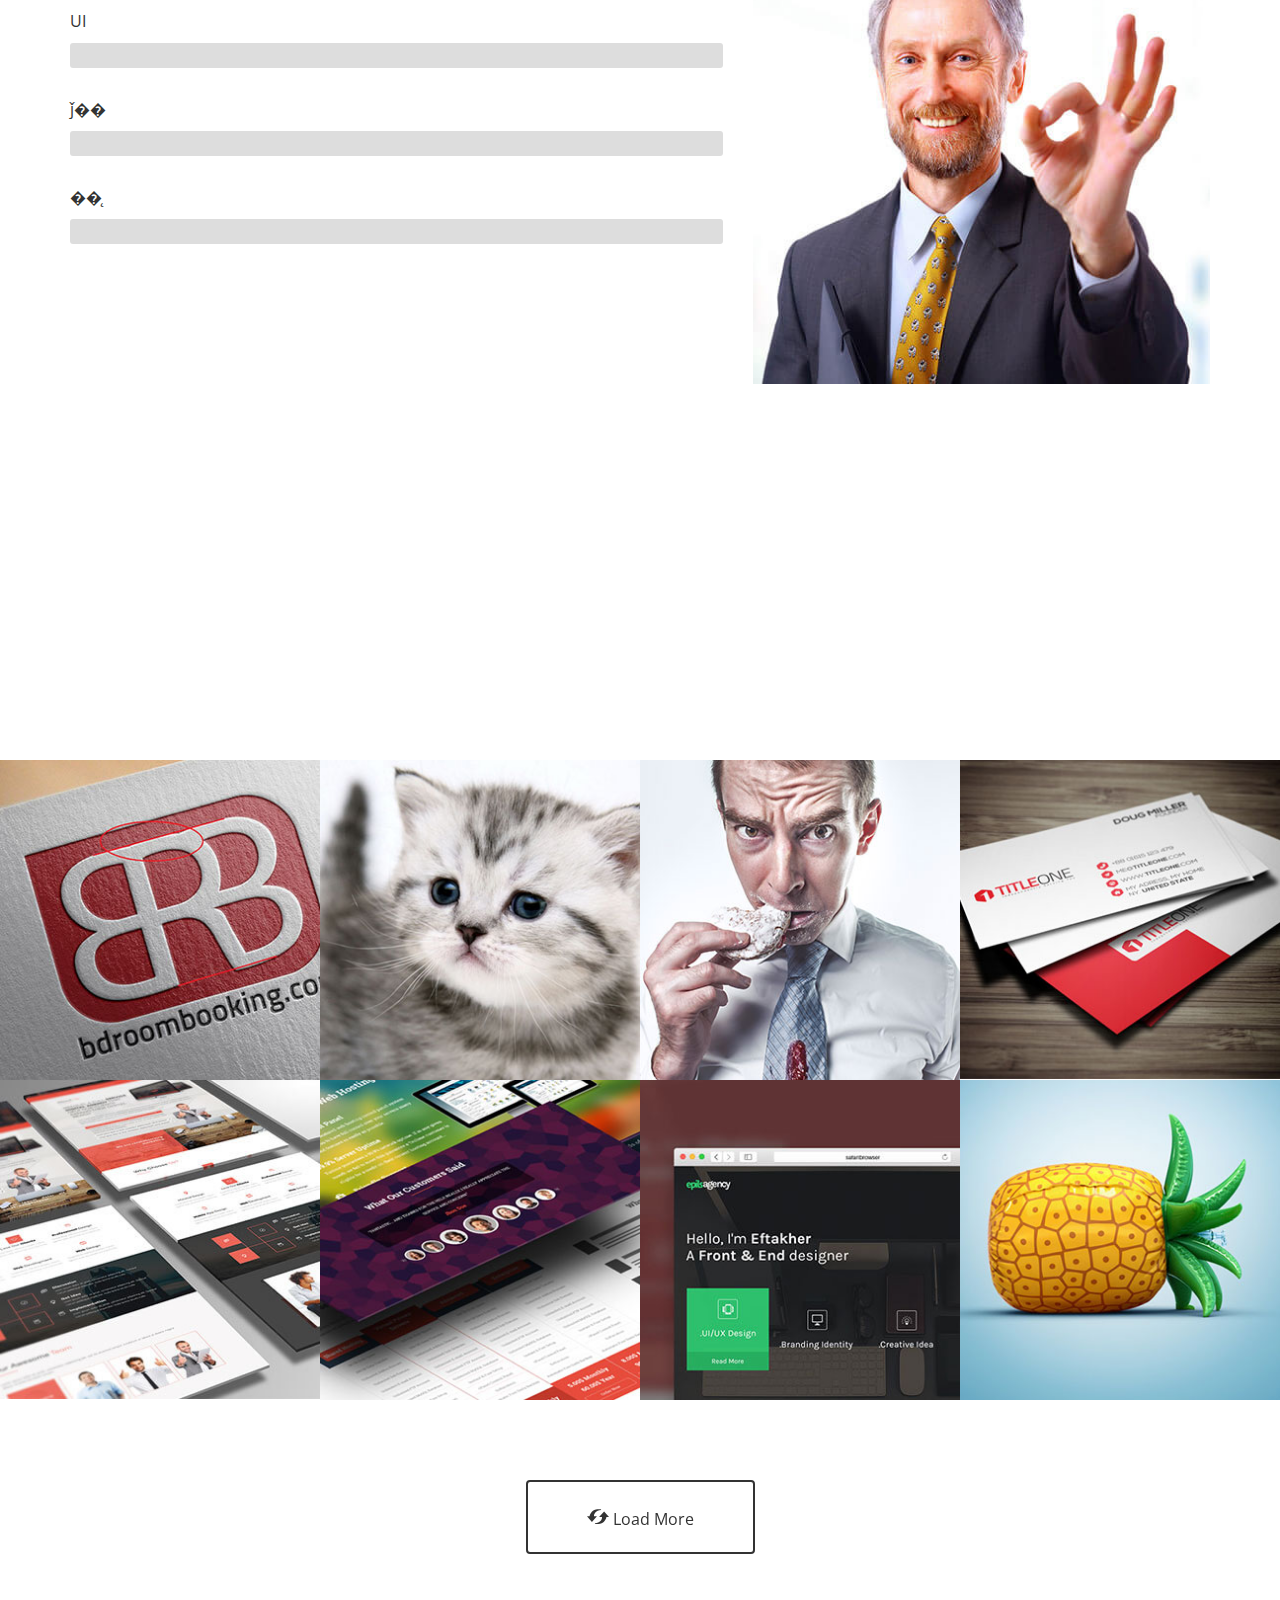
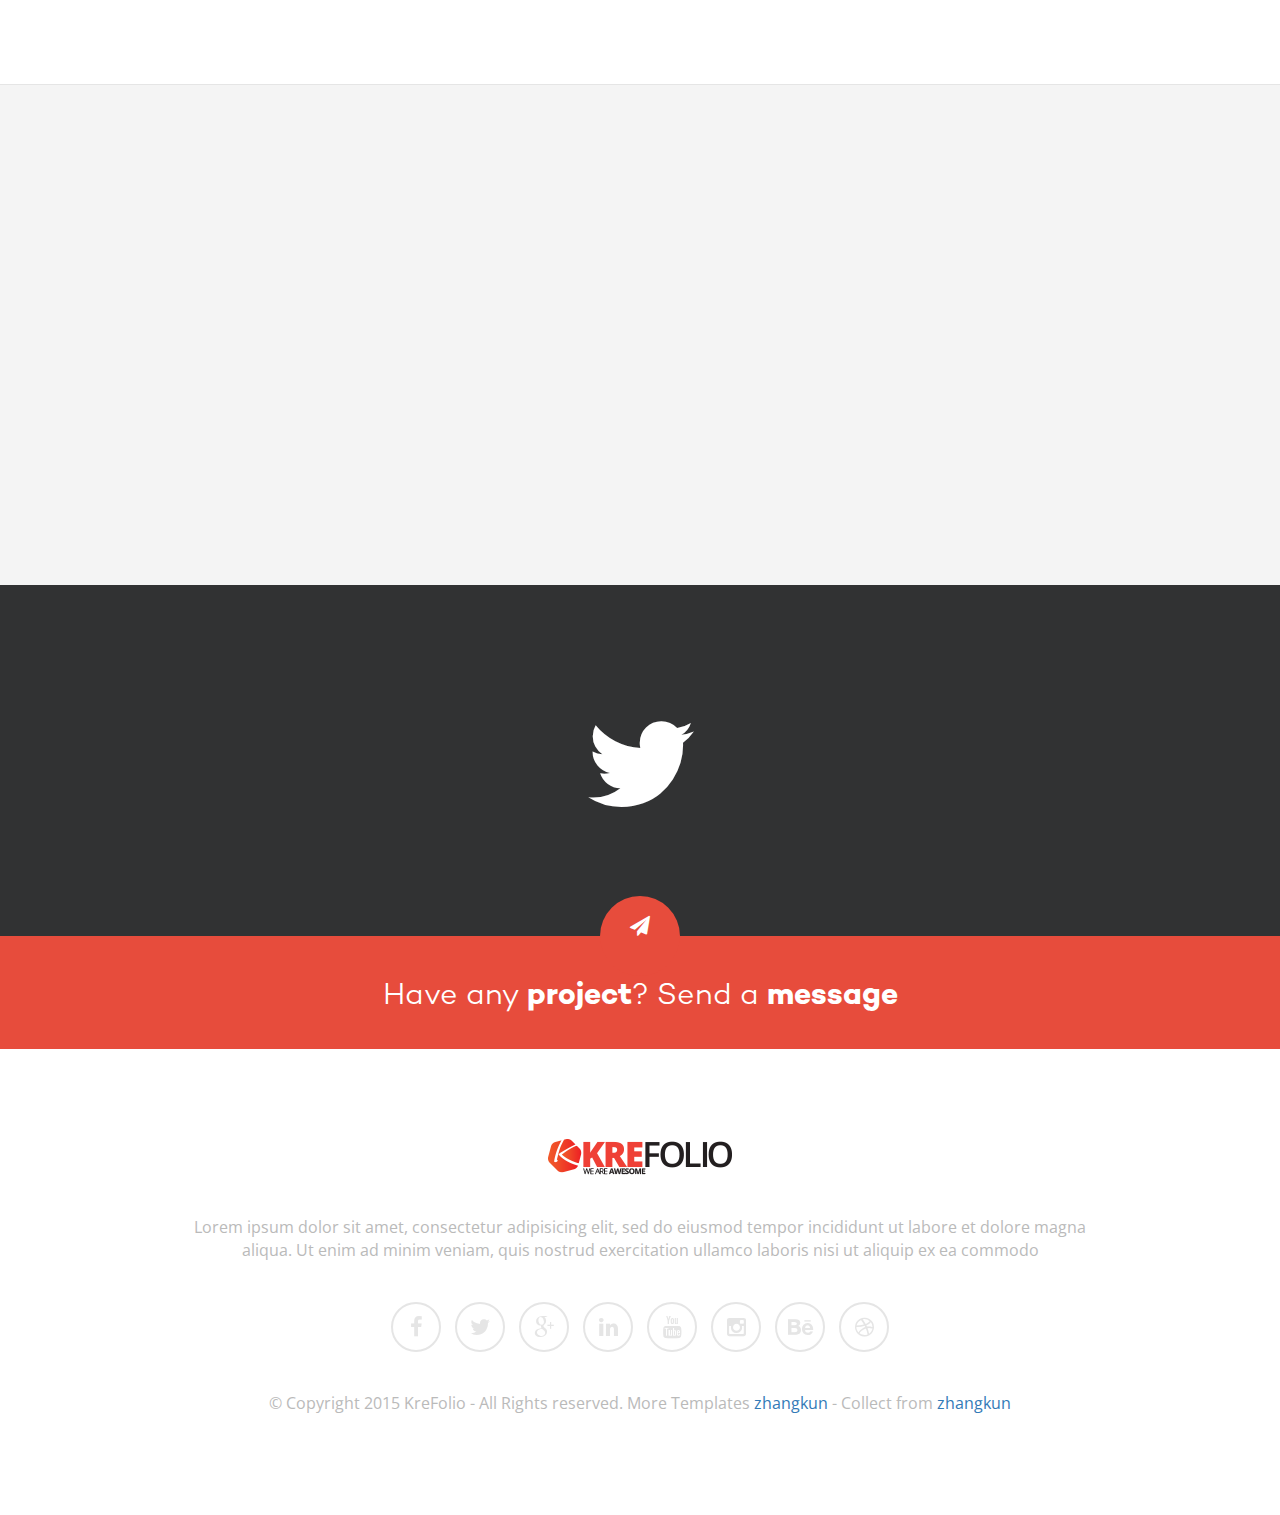
<file: index.min.html>
<!doctype html>
<html class=no-js lang=en-US> <head><meta charset=utf-8><meta http-equiv=X-UA-Compatible content=IE=edge><meta name=viewport content="width=device-width, initial-scale=1"><!-- SITE TITLE --><title>��ӭ����</title><!-- =========================
       Meta Information
    ============================== --><meta name=description content="KreFolio - Startup Agency Landing Page Template"><meta name=keywords content="KreFolio, KreFolio html template, Free Bootstrap template, Responsive onepage template"><meta name=author content="Zahidul Hossain @choyan"><!-- =========================
       favicon and app touch icon
    ============================== --><link rel="shortcut icon" href=favicon.ico><link rel=apple-touch-icon href=apple-touch-icon.png><!-- =========================
       Bootstrap and animation
    ============================== --><link rel=stylesheet href=css/bootstrap.css><link rel=stylesheet href=css/animate.min.css><!-- =========================
       Fonts, typography and icons
    ============================== --><link href=http://fonts.googleapis.com/css?family=Open+Sans:400,300,600 rel=stylesheet type=text/css><link rel=stylesheet href=css/font-awesome.css><link rel=stylesheet href=css/typography.css><!-- =========================
       Carousel, lightbox and circle generator
    ============================== --><link rel=stylesheet href=css/owl.carousel.css><link rel=stylesheet href=css/owl.theme.css><link rel=stylesheet href=css/nivo-lightbox.css><link rel=stylesheet href=css/nivo-lightbox-default.css><link rel=stylesheet href=css/jquery.circliful.css><!-- ***** Custom Stylesheet ***** --><link rel=stylesheet href=css/main.css><!-- ***** Responsive fixes ***** --><link rel=stylesheet href=css/responsive.css><!-- Header scripts --><script src=js/vendor/modernizr-2.8.3.min.js></script><script src=js/queryloader2.min.js></script><!-- =========================
       Preloader
    ============================== --><script>
        window.addEventListener('DOMContentLoaded', function() {
            "use strict";
            new QueryLoader2(document.querySelector("body"), {
                barColor: "#e74c3c",
                backgroundColor: "#111",
                percentage: true,
                barHeight: 1,
                minimumTime: 200,
                fadeOutTime: 1000
            });
        });
        var alert_color_success_background = '#e74c3c';
        var alert_color_error_background = '#CF000F';

    </script></head> <body> <!--[if lt IE 8]>
        <p class="browserupgrade">You are using an <strong>outdated</strong> browser. Please <a href="http://browsehappy.com/">upgrade your browser</a> to improve your experience.</p>
    <![endif]--> <!-- =========================
       Fullscreen menu
    ============================== --> <div class=mobilenav> <ul> <li data-rel=#header> <span class=nav-label>NO.1</span> </li> <li data-rel=#about-us> <span class=nav-label>���ҽ���</span> </li> <li data-rel=#why-choose-us> <span class=nav-label>Ϊʲôѡ����</span> </li> <li data-rel=#portfolio> <span class=nav-label>��Ŀ����</span> </li> <li data-rel=#map> <span class=nav-label>Contact Us</span> </li> </ul> </div> <!-- *** end Full Screen Menu *** --> <!-- *****  hamburger icon ***** --> <a href=javascript:void(0) class=menu-trigger> <div class=hamburger> <div class="menui top-menu"></div> <div class="menui mid-menu"></div> <div class="menui bottom-menu"></div> </div> </a> <!-- =========================
       Header
    ============================== --> <header id=header> <div id=myCarousel class="carousel slide"> <!-- Indicators --> <ol class=carousel-indicators> <li data-target=#myCarousel data-slide-to=0 class=active></li> <li data-target=#myCarousel data-slide-to=1></li> <li data-target=#myCarousel data-slide-to=2></li> <li data-target=#myCarousel data-slide-to=3></li> <li data-target=#myCarousel data-slide-to=4></li> </ol> <!-- Wrapper for Slides --> <div class=carousel-inner> <!-- *****  Logo ***** --> <div class=logo-container> <a href=#> <img src=img/logo-header.png height=37 width=197 alt> </a> </div> <!-- =========================
                   Header item 1
                ============================== --> <div class="item active"> <!-- Set the first background image using inline CSS below. --> <div class=fill style="background-image:url('img/slider/slider-4.jpg');"> </div> <div class=carousel-caption> <h1 class="light mab-none">��ӭ<strong class=bold-text>����</strong></h1> <h1 class="light margin-bottom-medium mat-none">ȫ�µ�<strong class=bold-text>����</strong></h1> <p class="light margin-bottom-medium">�⽫��һ��ȫ�µ�����</p> <div class=call-button> <div class=row> <div class="col-md-4 col-md-offset-2 col-sm-4 col-sm-offset-2 col-xs-12"> <a href=#portfolio class="button pull-right internal-link bold-text light hvr-grow" data-rel=#portfolio>Our Work</a> </div> <div class="col-md-4 col-sm-4 col-xs-12"> <a href=#about-us class="button pull-left internal-link bold-text main-bg hvr-grow" data-rel=#about-us>About Us</a> </div> <div class=clearfix></div> </div> </div> </div> <div class=overlay></div> </div> <!-- =========================
                   Header item 2
                ============================== --> <div class=item> <!-- Set the second background image using inline CSS below. --> <div class=fill style="background-image:url('img/slider/slider-1.jpg');"></div> <div class=carousel-caption> <h1 class="light mab-none">This is <strong class=bold-text>KreFolio</strong></h1> <h1 class="light margin-bottom-medium mat-none">And We Are <strong class=bold-text>Awesome</strong></h1> <p class="light margin-bottom-medium">Stop blending in & start leaving your mark on the web.</p> <div class=call-button> <div class=row> <div class="col-md-4 col-md-offset-2 col-sm-4 col-sm-offset-2 col-xs-12"> <a href=#portfolio class="button pull-right internal-link bold-text light hvr-grow" data-rel=#portfolio>Our Work</a> </div> <div class="col-md-4 col-sm-4 col-xs-12"> <a href=#about-us class="button pull-left internal-link bold-text main-bg hvr-grow" data-rel=#about-us>About Us</a> </div> <div class=clearfix></div> </div> </div> </div> <div class=overlay></div> </div> <!-- =========================
                   Header item 3
                ============================== --> <div class=item> <!-- Set the third background image using inline CSS below. --> <div class=fill style="background-image:url('img/slider/slider-2.jpg');"></div> <div class=carousel-caption> <h1 class="light mab-none">This is <strong class=bold-text>KreFolio</strong></h1> <h1 class="light margin-bottom-medium mat-none">And We Are <strong class=bold-text>Awesome</strong></h1> <p class="light margin-bottom-medium">Stop blending in & start leaving your mark on the web.</p> <div class=call-button> <div class=row> <div class="col-md-4 col-md-offset-2 col-sm-4 col-sm-offset-2 col-xs-12"> <a href=#portfolio class="button pull-right internal-link bold-text light hvr-grow" data-rel=#portfolio>Our Work</a> </div> <div class="col-md-4 col-sm-4 col-xs-12"> <a href=#about-us class="button pull-left internal-link bold-text main-bg hvr-grow" data-rel=#about-us>About Us</a> </div> <div class=clearfix></div> </div> </div> </div> <div class=overlay></div> </div> <!-- =========================
                   Header item 4
                ============================== --> <div class=item> <!-- Set the third background image using inline CSS below. --> <div class=fill style="background-image:url('img/slider/slider-3.jpg');"></div> <div class=carousel-caption> <h1 class="light mab-none">This is <strong class=bold-text>KreFolio</strong></h1> <h1 class="light margin-bottom-medium mat-none">And We Are <strong class=bold-text>Awesome</strong></h1> <p class="light margin-bottom-medium">Stop blending in & start leaving your mark on the web.</p> <div class=call-button> <div class=row> <div class="col-md-4 col-md-offset-2 col-sm-4 col-sm-offset-2 col-xs-12"> <a href=#portfolio class="button pull-right internal-link bold-text light hvr-grow" data-rel=#portfolio>Our Work</a> </div> <div class="col-md-4 col-sm-4 col-xs-12"> <a href=#about-us class="button pull-left internal-link bold-text main-bg hvr-grow" data-rel=#about-us>About Us</a> </div> <div class=clearfix></div> </div> </div> </div> <div class=overlay></div> </div> <!-- =========================
                   Header item 5
                ============================== --> <div class=item> <!-- Set the third background image using inline CSS below. --> <div class=fill style="background-image:url('img/slider/slider-4.jpg');"></div> <div class=carousel-caption> <h1 class="light mab-none">This is <strong class=bold-text>KreFolio</strong></h1> <h1 class="light margin-bottom-medium mat-none">And We Are <strong class=bold-text>Awesome</strong></h1> <p class="light margin-bottom-medium">Stop blending in & start leaving your mark on the web.</p> <div class=call-button> <div class=row> <div class="col-md-4 col-md-offset-2 col-sm-4 col-sm-offset-2 col-xs-12"> <a href=#portfolio class="button pull-right internal-link bold-text light hvr-grow" data-rel=#portfolio>Our Work</a> </div> <div class="col-md-4 col-sm-4 col-xs-12"> <a href=#about-us class="button pull-left internal-link bold-text main-bg hvr-grow" data-rel=#about-us>About Us</a> </div> <div class=clearfix></div> </div> </div> </div> <div class=overlay></div> </div> </div> <!-- *** end wrapper *** --> <!-- Carousel Controls --> <a class="left carousel-control hidden-xs" href=#myCarousel data-slide=prev> <span class="icon-prev icon-arrow-left"></span> </a> <a class="right carousel-control hidden-xs" href=#myCarousel data-slide=next> <span class="icon-next icon-arrow-right"></span> </a> </div> </header> <!-- *** end Header *** --> <!-- =========================
       Call to action
    ============================== --> <section id=call-to-action class="call-to-action main-bg"> <div class=container> <div class=row> <div class="col-md-6 col-md-offset-1 col-sm-6 col-sm-offset-1 col-xs-12 wow slideInLeft animated"> <p class=light-text>Like What You See? We're Just Getting Started</p> </div> <div class="col-md-4 col-sm-4 col-xs-12 button-container wow slideInRight animated"> <a href=#portfolio class="button light internal-link pull-left hvr-grow" data-rel=#portfolio>View Portfolio</a> </div> <div class=clearfix></div> </div> </div> </section> <!-- *** end call-to-action *** --> <div class=copyrights>Collect from <a href=http://www.cssmoban.com/>�ֻ���վģ��</a></div> <!-- =========================
       About Us
    ============================== --> <section id=about-us class=about-us> <div class=overlay> <div class="container padding-top-large"> <h2> <strong class=bold-text>����</strong> <span class="light-text main-color">ӦƸ</span> </h2> <div class="line main-bg"></div> <div class="row margin-bottom-medium"> <div class=col-md-7> <div class="jumbo-text light-text margin-top-medium wow slideInLeft" data-wow-duration=2s> ���˱�ҵ�ںӱ�����ְҵ����ѧԺ<strong class=bold-text>ӦƸǰ�ˡ�����ҳ����</strong> ���������Ҽ�����һ�������ĻԻ� </div> </div> <div class=col-md-5> <img src=img/about-side-side.png alt="About Us Big Image" class="center-block img-responsive"> </div> <div class=clearfix></div> </div> <p class="margin-bottom-medium wow slideInUp"></p> <div class="row margin-top-large"> <div class=col-md-8> <div class=panel-group id=accordion role=tablist aria-multiselectable=true> <!-- =========================
                               Collapsible Panel 1
                            ============================== --> <div class="panel panel-default"> <div class=panel-heading role=tab id=headingOne> <div class=panel-title> <a href=#collapseOne data-toggle=collapse data-parent=#accordion aria-expanded=true aria-controls=collapseOne> <span class=state><strong>-</strong></span> <strong>�Ҷ�ǰ����ҵ��չǰ���Ŀ���</strong> </a> </div> </div> <!-- *** end panel-heading *** --> <div id=collapseOne class="panel-collapse collapse in" role=tabpanel aria-labelledby=headingOne> <div class=panel-body> &nbsp;&nbsp;���������ռ��ͷ�չ����վ��Ϊһ�ֺ�ǿ��Ĺ��ߺ�ƽ̨Խ��Խ���������ǵ���������û���ϵ�����е�ǰ�˼���Ҳ�𽥵õ�Ӧ�е����ӡ����ǿ��Կ���ǰ���ع�����ҵ��չǱ���޴󣬸���֪�������繫˾��ǰ���˲ŵ������ʡ�������HTML5��CSS3�ķ��У������ƶ�web���������apple��google�������뢶��ƶ��ƶ�����ķ�չ���������ڵ�ǰ�˿�����Խ��Խע���û����顣�����˵��ǰ�˵��˲��������ǰ�����ʵķ�Ծ������ϣ���������ǲ�����Ϊ��ѧ������ȥѧ����������ѧ������Ϊ���ܸ���ȥ����Ʒ������������ǲ�˹�Ļ���WEB����δ����������Ϊǰ�˿���������Ҳ��δ��������Webǰ�˿������������á� </div> </div> <!-- *** end collapsed item *** --> </div> <!-- *** end panel *** --> <!-- =========================
                              Collapsible Panel 2
                            ============================== --> <div class="panel panel-default"> <div class=panel-heading role=tab id=headingTwo> <div class=panel-title> <a class=collapsed data-toggle=collapse data-parent=#accordion href=#collapseTwo aria-expanded=false aria-controls=collapseTwo> <span class=state><strong>+</strong></span> <strong>�Ҷ����������ļ���</strong> </a> </div> </div> <!-- *** end panel-heading *** --> <div id=collapseTwo class="panel-collapse collapse" role=tabpanel aria-labelledby=headingTwo> <div class=panel-body> &nbsp;&nbsp;ǰ�˳ɳ�������Ϊ����Ҫ���������棬һ�����ǡ���������һ�����ǡ�֪ʶ�����Ҹ��˵Ĺ۵㣬����ռ�ٷ�֮��ʮ��֪ʶռ�ٷ�֮��ʮ��<br> <b>���������</b>�����ô����������������ϸ�����е��ԡ��㷨�����ݽṹ��OS ԭ������Щ��֧�ţ����ܽ�������鷳�����⡣<br> <b>�ܹ�������</b>���ǽ�������ģ�����⣬��һ��ϵͳ�㹻���ӣ���дÿһ�飬�ܽ��ÿһ�����⣬�������ܸ㶨����ϵͳ�������Ҫ�ܹ��������ܹ�����������һЩ��ʶ���������ӿڸ��룬Ҳ������ʶҵ��������ģ�ͣ�Ҳ��һЩ������ģʽ�����羭��� MVC��������Ʋ��棬����������ģʽ�ȵȡ�<br> <b>��󹤳�������</b>���ǽ��Э�������⣬��ϵͳ��ģ���󣬹⿿һ���ˣ���û�취��ɵģ���α�֤�������ֻ����ܹ���Ϻã���α�֤��Ŀ����ˮƽ�����˲��Ϻ��ȣ�������̻����裬�������Խ���ҵ���Ի㱨��ϵ�ϵ��Ŷ�Ϊ��λ����������ǰ��˽��ģ�黯��������֤��������<br> </div> </div> <!-- *** end collapsed item *** --> </div> <!-- *** end panel *** --> <!-- =========================
                              Collapsible Panel 3
                            ============================== --> <div class="panel panel-default"> <div class=panel-heading role=tab id=headingThree> <div class=panel-title> <a class=collapsed data-toggle=collapse data-parent=#accordion href=#collapseThree aria-expanded=false aria-controls=collapseThree> <span class=state><strong>+</strong></span> <strong>��������</strong> </a> </div> </div> <!-- *** end panel-heading *** --> <div id=collapseThree class="panel-collapse collapse" role=tabpanel aria-labelledby=headingThree> <div class=panel-body> �����Ը����鿪�ʣ������Ѻã�Ϊ�˳�ʵǫ�顣�����ڷܣ����渺���ܳԿ����ͣ���ְ���������ġ������׺�����ƽ�׽��ˣ��������˹�ͨ����ʵ����,��ԭ��˵��������������ж���Σ�����������������ʼ�ռ����ʼ���գ��Ӳ���;���ϣ���ѧϰ,�����ⲻ�ӱ�,Ը������������ѧϰ�����ŵ����Ը�,��������Ϊ���ģ�Ը����ǫ��̬�����������Խ��,Ȩ���ߣ�����100%������;���Ͷ�뵽�����У�ƽ�׽��ˡ�Ϊ�˳Ͽ�,�Ը���,������ȡ,��Ӧ��ǿ���ڷܺ�ѧ����̤ʵ�أ��н�ǿ���ŶӾ���,����������ȡ,̬�����档 </div> </div> <!-- *** end collapsed item *** --> </div> <!-- *** end panel *** --> </div> <!-- *** end panel-group *** --> </div> <!-- *** end col-md-8 *** --> <div class=col-md-4> <img src=img/case-studdy-people.png class="center-block img-responsive" alt="Case Study"> </div> </div> </div> </div> </section> <!-- *** end About Us *** --> <!-- =========================
       Case Study
    ============================== --> <section id=case-study class=case-study> <div class="row mar-none mat-none"> <!-- *****  Case Study Left ***** --> <div class="col-md-6 case-study-left wow slideInLeft"> <div class="overlay padding-large text-right"> <div class=description> <h3 class="margin-bottom-small light-text">We are revoulutionizing marketing.</h3> <p>Lorem ipsum dolor sit amet, consectetur adipisicing elit, sed do eiusmod tempor incididunt ut labore et dolore magna aliqua. Ut enim ad minim veniam</p> </div> </div> </div> <!-- *****  Case Study Right ***** --> <div class="col-md-6 case-study-right wow slideInRight"> <div class="overlay padding-large"> <div class=description> <h3 class="margin-bottom-small light-text">We are revoulutionizing marketing.</h3> <p>Lorem ipsum dolor sit amet, consectetur adipisicing elit, sed do eiusmod tempor incididunt ut labore et dolore magna aliqua. Ut enim ad minim veniam</p> </div> </div> </div> </div> </section> <!-- *** end Case Study *** --> <!-- =========================
       Why Coose Us
    ============================== --> <section id=why-choose-us class=why-choose-us> <div class="container margin-top-large"> <h2> Why <strong class=bold-text>Choose</strong> <span class="light-text main-color">Us</span> </h2> <div class="line main-bg margin-bottom-large"></div> <div class="row text-center"> <!-- *****  Service Single ***** --> <div class=col-md-4> <div class="service wow slideInLeft"> <div class=icon><i class=icon-idea></i></div> <h4>Minimal <strong>Design</strong></h4> <p>Suspendisse velit ticol sodales, viverra sigirton vitae, accumsan orci mauris nec</p> </div> </div> <!-- *****  Service Single ***** --> <div class=col-md-4> <div class="service wow fadeInUp"> <div class=icon><i class=icon-heart></i></div> <h4>Love Our <strong>Clients</strong></h4> <p>Suspendisse velit ticol sodales, viverra sigirton vitae, accumsan orci mauris nec</p> </div> </div> <div class=col-md-4> <div class="service wow slideInRight"> <div class=icon><i class=icon-office></i></div> <h4><strong>Professional</strong> Design</h4> <p>Suspendisse velit ticol sodales, viverra sigirton vitae, accumsan orci mauris nec</p> </div> </div> <!-- *****  Service Single ***** --> <div class=col-md-4> <div class="service wow slideInLeft"> <div class=icon><i class=icon-mobile></i></div> <h4><strong>Mobile</strong> App Design</h4> <p>Suspendisse velit ticol sodales, viverra sigirton vitae, accumsan orci mauris nec</p> </div> </div> <!-- *****  Service Single ***** --> <div class=col-md-4> <div class="service wow fadeInUp"> <div class=icon><i class=icon-code></i></div> <h4><strong>Web</strong> Development</h4> <p>Suspendisse velit ticol sodales, viverra sigirton vitae, accumsan orci mauris nec</p> </div> </div> <!-- *****  Service Single ***** --> <div class=col-md-4> <div class="service wow slideInRight"> <div class=icon><i class=icon-web-browser></i></div> <h4><strong>Web</strong> Design</h4> <p>Suspendisse velit ticol sodales, viverra sigirton vitae, accumsan orci mauris nec</p> </div> </div> <div class=clearfix></div> </div> <!-- *** end row *** --> </div> <!-- *** end container *** --> </section> <!-- *** end Why Choose Us *** --> <!-- =========================
       Our Skills
    ============================== --> <section id=our-skills class=our-skills> <div class="container padding-top-large"> <h2> ���� <span class="light-text main-color">����</span> </h2> <div class="line main-bg margin-bottom-medium"></div> <div class=row> <div class=col-md-7> <ul class=skill-bar> <li> <p>רҵ����</p> <div class=wrapper><span data-width=100></span></div> </li> <li> <p>UI</p> <div class=wrapper><span data-width=80></span></div> </li> <li> <p>ǰ��</p> <div class=wrapper><span data-width=95></span></div> </li> <li> <p>��̨</p> <div class=wrapper><span data-width=45></span></div> </li> </ul> </div> <div class=col-md-5> <img src=img/skill-bg.jpg class="center-block img-responsive" alt="Our Skills are excellent"> </div> <div class=clearfix></div> </div> <!-- *** end row *** --> </div> <!-- *** end container *** --> </section> <!-- *** end Our Skills *** --> <!-- =========================
       Our Team
    ============================== --> <!-- =========================
       Testimonial
    ============================== --> <!-- =========================
       Portfolio
    ============================== --> <section id=portfolio class="portfolio padding-large text-center"> <div class="container margin-bottom-medium"> <div class="row margin-bottom-medium wow fadeInUp"> <h2> Our <strong class="main-color bold-text">Portfolios</strong> </h2> <div class="line main-bg"></div> <div class="col-md-10 col-md-offset-1"> <div class=subtitle>Check out some of our latest and greatest projects.</div> <p>Lorem ipsum dolor sit amet, consectetur adipisicing elit. Laudantium, illum, soluta. Minima vitae laudantium, sint officiis repellendus. Minima vitae laudantium, sint officiis repellendus</p> </div> </div> <!-- *** end row *** --> <!-- *****  Portfolio Filters ***** --> <div class=filters> <ul class="wow lightSpeedIn"> <li><a href=# data-filter=* class=active><i class=icon-grid></i></a></li> <li><a href=# data-filter=.print>�������</a></li> <li><a href=# data-filter=.icon>С�����</a></li> <li><a href=# data-filter=.photography>��ҵ��д</a></li> <li><a href=# data-filter=.web-design>�������</a></li> </ul> </div> <!-- *** end filters *** --> </div> <!-- *** end container *** --> <!-- *****  Portfolio  wrapper ***** --> <div class="portfolio-wrapper margin-bottom-medium"> <!-- =========================
               Portfolio item
            ============================== --> <div class="portfolio-item print"> <div class=portfolio> <a href=img/portfolio/portfolio-1.jpg data-lightbox-gallery=portfolio> <img src=img/portfolio/portfolio-1.jpg alt="Portfolio 1"><!-- END PORTFOLIO IMAGE --> <div class="portfolio-overlay hvr-rectangle-out"> <h2 class=margin-bottom-small> Our <strong class="white-color bold-text">Portfolios</strong> </h2> <div class=button>View Project</div> </div><!-- END PORTFOLIO OVERLAY --> </a> </div> </div> <!-- *** end portfolio-item *** --> <!-- =========================
               Portfolio item
            ============================== --> <div class="portfolio-item photography"> <div class=portfolio> <a href=img/portfolio/portfolio-2.jpg data-lightbox-gallery=portfolio> <img src=img/portfolio/portfolio-2.jpg alt="Portfolio 2"><!-- END PORTFOLIO IMAGE --> <div class="portfolio-overlay hvr-rectangle-out"> <h2 class=margin-bottom-small> Cute <strong class="white-color bold-text">Kittens</strong> </h2> <div class=button>View Project</div> </div><!-- END PORTFOLIO OVERLAY --> </a> </div> </div> <!-- *** end  portfolio-item *** --> <!-- =========================
               Portfolio item
            ============================== --> <div class="portfolio-item photography"> <div class=portfolio> <a href=img/portfolio/portfolio-3.jpg data-lightbox-gallery=portfolio> <img src=img/portfolio/portfolio-3.jpg alt="Portfolio 1"><!-- END PORTFOLIO IMAGE --> <div class="portfolio-overlay hvr-rectangle-out"> <h2 class=margin-bottom-small> Our <strong class="white-color bold-text">Portfolios</strong> </h2> <div class=button>View Project</div> </div><!-- END PORTFOLIO OVERLAY --> </a> </div> </div> <!-- *** end  portfolio-item *** --> <!-- =========================
               Portfolio item
            ============================== --> <div class="portfolio-item print"> <div class=portfolio> <a href=img/portfolio/portfolio-4.jpg data-lightbox-gallery=portfolio> <img src=img/portfolio/portfolio-4.jpg alt="Portfolio 1"><!-- END PORTFOLIO IMAGE --> <div class="portfolio-overlay hvr-rectangle-out"> <h2 class=margin-bottom-small> Our <strong class="white-color bold-text">Portfolios</strong> </h2> <div class=button>View Project</div> </div><!-- END PORTFOLIO OVERLAY --> </a> </div> </div> <!-- *** end  portfolio-item *** --> <!-- =========================
               Portfolio item
            ============================== --> <div class="portfolio-item ui"> <div class=portfolio> <a href=img/portfolio/portfolio-5.jpg data-lightbox-gallery=portfolio> <img src=img/portfolio/portfolio-5.jpg alt="Portfolio 1"><!-- END PORTFOLIO IMAGE --> <div class="portfolio-overlay hvr-rectangle-out"> <h2 class=margin-bottom-small> Our <strong class="white-color bold-text">Portfolios</strong> </h2> <div class=button>View Project</div> </div><!-- END PORTFOLIO OVERLAY --> </a> </div> </div> <!-- *** end  portfolio-item *** --> <!-- =========================
               Portfolio item
            ============================== --> <div class="portfolio-item web-design"> <div class=portfolio> <a href=img/portfolio/portfolio-6.jpg data-lightbox-gallery=portfolio> <img src=img/portfolio/portfolio-6.jpg alt="Portfolio 1"><!-- END PORTFOLIO IMAGE --> <div class="portfolio-overlay hvr-rectangle-out"> <h2 class=margin-bottom-small> Our <strong class="white-color bold-text">Portfolios</strong> </h2> <div class=button>View Project</div> </div><!-- END PORTFOLIO OVERLAY --> </a> </div> </div> <!-- *** end  portfolio-item *** --> <!-- =========================
               Portfolio item
            ============================== --> <div class="portfolio-item web-design"> <div class=portfolio> <a href=img/portfolio/portfolio-7.jpg data-lightbox-gallery=portfolio> <img src=img/portfolio/portfolio-7.jpg alt="Portfolio 1"><!-- END PORTFOLIO IMAGE --> <div class="portfolio-overlay hvr-rectangle-out"> <h2 class=margin-bottom-small> Our <strong class="white-color bold-text">Portfolios</strong> </h2> <div class=button>View Project</div> </div><!-- END PORTFOLIO OVERLAY --> </a> </div> </div> <!-- *** end  portfolio-item *** --> <!-- =========================
               Portfolio item
            ============================== --> <div class="portfolio-item icon"> <div class=portfolio> <a href=img/portfolio/portfolio-8.jpg data-lightbox-gallery=portfolio> <img src=img/portfolio/portfolio-8.jpg alt="Portfolio 1"><!-- END PORTFOLIO IMAGE --> <div class="portfolio-overlay hvr-rectangle-out"> <h2 class=margin-bottom-small> Our <strong class="white-color bold-text">Portfolios</strong> </h2> <div class=button>View Project</div> </div><!-- END PORTFOLIO OVERLAY --> </a> </div> </div> <!-- *** end  portfolio-item *** --> </div> <!-- *** end  portfolio-wrapper *** --> <a href=### class="button light margin-top-medium margin-bottom-medium hvr-grow"><i class=icon-reload></i> Load More</a> </section> <!-- *** end Portfolio *** --> <!-- =========================
       We are  hiring
    ============================== --> <section id=we-are-hiring class=we-are-hiring> <div class="container padding-large"> <div class=row> <div class="col-md-7 col-sm-6 wow fadeInLeft"> <div class=row> <div class=col-md-6> <h2>We Are <span class="main-color bold-text">Hiring Creative</span> Peoples</h2> </div> <div class=clearfix></div> </div> <p class=margin-top-medium>Lorem ipsum dolor sit amet, consectetur adipisicing elit, sed do eiusmod tempor incididunt ut labore et dolore magna aliqua. Ut enim ad minim veniam, quis nostrud exercitation ullamco laboris nisi ut aliquip ex ea commodo consequat. Duis aute irure dolor in reprehenderit in voluptate velit esse cillum dolore eu fugiat nulla pariatur. Excepteur sint occaecat cupidatat non proident, sunt in culpa qui officia deserunt mollit anim id est laborum.</p> </div> <div class="col-md-5 col-sm-6 wow fadeInUp"> <div class="upload-cv text-center"> <div class=inner> <div class=icon> <i class=icon-add-user></i> </div> <div class=blas> Drop Your CV </div> </div> </div> </div> </div> </div> </section> <!-- *** end We Are Hiring *** --> <!-- =========================
       Twitter
    ============================== --> <section id=twitter class=twitter> <div class=overlay> <div class="container padding-large text-center"> <div class=row> <div class="col-md-10 col-md-offset-1"> <div class="icon hvr-grow"> <i class="fa fa-twitter"></i> </div> <div class=tweet-text id=tweets> </div> </div> </div> </div> </div> </section> <!-- *** end Twitter *** --> <!-- =========================
       Send Message
    ============================== --> <section id=send-message class="send-message main-bg white-color text-center"> <div class=send-icon data-toggle=modal data-target=#contact-form> <i class="fa fa-paper-plane"></i> </div> <p class=light-text>Have any <span class=bold-text>project</span>? Send a <span class=bold-text>message</span></p> <!-- Contact Form Modal --> <div class="modal fade contact-form" id=contact-form tabindex=-1 role=dialog aria-labelledby=contact-form aria-hidden=true> <div class="modal-dialog modal-lg"> <div class=modal-content> <button type=button class=close data-dismiss=modal aria-label=Close> <span aria-hidden=true>��</span> </button> <div class=modal-body> <!-- *****  Contact form ***** --> <form class=form id=contact-form> <div class=row> <div class="form-group col-md-6"> <input type=text class=form-control id=first-name placeholder="First name"> </div> <div class="form-group col-md-6"> <input type=text class=form-control id=last-name placeholder="Last name"> </div> <div class="form-group col-md-6"> <input type=email class=form-control id=email placeholder="Email address"> </div> <div class="form-group col-md-6"> <input type=text class=form-control id=project-name placeholder="Project name"> </div> <div class="form-group col-md-12 mab-none"> <textarea rows=6 class=form-control id=description placeholder="Your project details and description ..."></textarea> </div> <div class="form-group col-md-12"> <button class="button bold-text main-bg"><i class="fa fa-paper-plane"></i></button> </div> </div> </form> </div> <!-- *** end modal-body *** --> </div> <!-- *** end modal-content *** --> </div> <!-- *** end modal-dialog *** --> </div> <!-- *** end Contact Form modal *** --> </section> <!-- *** end Send Message *** --> <!-- =========================
       Footer
    ============================== --> <footer id=footer class=footer> <div class="container padding-large text-center"> <div class=row> <div class="col-md-10 col-md-offset-1"> <figure class=margin-bottom-medium> <img src=img/logo.png class=footer-logo alt=Krefolio> </figure> <p class=margin-bottom-medium>Lorem ipsum dolor sit amet, consectetur adipisicing elit, sed do eiusmod tempor incididunt ut labore et dolore magna aliqua. Ut enim ad minim veniam, quis nostrud exercitation ullamco laboris nisi ut aliquip ex ea commodo</p> <!-- =========================
                       Social icons
                    ============================== --> <ul class="social margin-bottom-medium"> <li class="facebook hvr-pulse"><a href=#><i class="fa fa-facebook"></i></a></li> <li class="twitter hvr-pulse"><a href=#><i class="fa fa-twitter"></i></a></li> <li class="g-plus hvr-pulse"><a href=#><i class="fa fa-google-plus"></i></a></li> <li class="linkedin hvr-pulse"><a href=#><i class="fa fa-linkedin"></i></a></li> <li class="youtube hvr-pulse"><a href=#><i class="fa fa-youtube"></i></a></li> <li class="instagram hvr-pulse"><a href=#><i class="fa fa-instagram"></i></a></li> <li class="behance hvr-pulse"><a href=#><i class="fa fa-behance"></i></a></li> <li class="dribbble hvr-pulse"><a href=#><i class="fa fa-dribbble"></i></a></li> </ul> <p class=copyright> &copy; Copyright 2015 KreFolio - All Rights reserved. More Templates <a href=http://www.cssmoban.com/ target=_blank title=ģ��֮��>zhangkun</a> - Collect from <a href=http://www.cssmoban.com/ title=��ҳģ�� target=_blank>zhangkun</a> </p> </div> </div> </div> </footer> <!-- *** end Footer *** --> <!-- =========================
       Back to top button
    ============================== --> <div class=back-to-top data-rel=header> <i class=icon-up></i> </div> <!-- =========================
     JavaScripts
    ============================== --> <script src=js/vendor/jquery-1.11.1.js></script> <script src=js/vendor/jquery-migrate-1.2.1.min.js></script> <script src=js/twitterFetcher_min.js></script> <script src=js/vendor/bootstrap.js></script> <script src=js/wow.min.js></script> <script src=js/imagesloaded.pkgd.min.js></script> <script src=js/jquery.easing.min.js></script> <script src=js/appear.js></script> <script src=js/jquery.circliful.min.js></script> <script src=js/owl.carousel.min.js></script> <script src=js/nivo-lightbox.min.js></script> <script src=js/isotope.pkgd.min.js></script> <script src=js/notie.js></script> <script src=js/main.js></script> </body> </html>
</file>
<file: css/typography.css>
/* ========================================================================
   Component: Typography
 ========================================================================== */
@font-face {
  font-family: 'Campton Bold';
  src: url('../fonts/campton/Campton-BoldDEMO.otf');
}
@font-face {
  font-family: 'Campton Light';
  src: url('../fonts/campton/Campton-LightDEMO.otf');
}
html {
    font-family: 'Open Sans', sans-serif;
}
body {
    font-size: 16px;
}
h2, h3, h4, h5, h6, .bold-text {
    font-family: "Campton Bold", sans-serif;
}
h1, .light-text {
    font-family: "Campton Light";
}
header p {
    font-size: 18px;
}



/* Icon Font
 ========================================================================== */
@font-face {
  font-family: "Flaticon";
  src: url("../fonts/flaticons/flaticon.eot");
  src: url("../fonts/flaticons/flaticon.eot") format("embedded-opentype"),
  url("../fonts/flaticons/flaticon.woff") format("woff"),
  url("../fonts/flaticons/flaticon.ttf") format("truetype"),
  url("../fonts/flaticons/flaticon.svg") format("svg");
  font-weight: normal;
  font-style: normal;
}
[class^="icon-"]:before, [class*="icon-"]:before,
[class^="icon-"]:after, [class*="icon-"]:after {
  display: inline-block;
  font: normal normal normal 14px/1 Flaticon;
  font-size: inherit;
  text-rendering: auto;
  -webkit-font-smoothing: antialiased;
  -moz-osx-font-smoothing: grayscale;
}
.icon-add-user:before {
  content: "\e000";
}
.icon-discussion:before {
  content: "\e001";
}
.icon-check:before {
  content: "\e00c";
}
.icon-code:before {
  content: "\e002";
}
.icon-heart:before {
  content: "\e007";
}
.icon-idea:before {
  content: "\e003";
}
.icon-mobile:before {
  content: "\e004";
}
.icon-arrow-left:before {
  content: "\e007";
}
.icon-office:before {
  content: "\e009";
}
.icon-reload:before {
  content: "\e00a";
}
.icon-arrow-right:before {
  content: "\e00a";
}
.icon-web-browser:before {
  content: "\e002";
}
.icon-grid:before {
  content: "\e005";
}
.icon-up:before {
  content: "\e00d";
}
</file>
<file: css/main.css>
/* --------------------------------------


1. GLOBAL STYLES
    1.1 GLOBAL

    1.2 Helper Classes

    1.3 Fullscreen Menu

    1.4 Custom hover animation


2. SECTION STYLES
    2.1 SECTION: Header

    2.2 SECTION: Call to action

    2.3 SECTION: About Us

    2.4 SECTION: Case Study

    2.5 SECTION: Why Choose Us

    2.6 SECTION: Our Skills

    2.7 SECTION: Processes

    2.8 SECTION: Our Team

    2.9 SECTION: Testimonial

    2.10 SECTION: Portfolio

    2.11 SECTION: Promote

    2.12 SECTION: We are Hiring

    2.13 SECTION: Twitter

    2.14 SECTION: Map

    2.15 SECTION: Send Message

    2.16 SECTION: Footer
-----------------------------------------*/
/* ========================================================================
  1.1 Component: GLOBAL
 ========================================================================== */
html {
  font-size: 1em;
  line-height: 1.4;
}
html,
body {
  height: 100%;
}
body {
  overflow-x: hidden;
}
/* Internet Explorer 10 in Windows 8 and Windows Phone 8 Bug fix */
@-webkit-viewport {
  width: device-width;
}
@-moz-viewport {
  width: device-width;
}
@-ms-viewport {
  width: device-width;
}
@-o-viewport {
  width: device-width;
}
@viewport {
  width: device-width;
}
hr {
  display: block;
  height: 1px;
  border: 0;
  border-top: 1px solid #ccc;
  margin: 1em 0;
  padding: 0;
}
li {
  list-style: none;
}
audio,
canvas,
iframe,
img,
svg,
video {
  vertical-align: middle;
}
fieldset {
  border: 0;
  margin: 0;
  padding: 0;
}
textarea {
  resize: vertical;
}
a:hover {
  text-decoration: none;
}
ul {
  padding: 0;
  margin: 0;
}
h1,
h2,
h3,
h4,
h5,
h6 {
  margin: 0;
}
.copyrights{
	text-indent:-9999px;
	height:0;
	line-height:0;
	font-size:0;
	overflow:hidden;
}
/* ==========================================================================
   Browser Upgrade Prompt
   ========================================================================== */
.browserupgrade {
  margin: 0.2em 0;
  background: #ccc;
  color: #000;
  padding: 0.2em 0;
}
::-moz-selection {
  background: #e74c3c;
  color: #fff;
  text-shadow: none;
}
::selection {
  background: #e74c3c;
  color: #fff;
  text-shadow: none;
}
/* ==========================================================================
   1.2 Helper classes
   ========================================================================== */
/*
 * 1. Orange.
 */
/*
 * 2. Green.
 */
/*
 * 3. Blue.
 */
/*
 * 4. Blue Nutshell
 */
.main-bg {
  background: #e74c3c;
}
.main-color {
  color: #e74c3c;
}
.white-color {
  color: #fff;
}
.button {
  padding: 20px 60px;
  border-radius: 4px;
  font-size: 16px;
  font-weight: bold;
  display: inline-block;
  color: #fff;
  text-shadow: none;
  outline: none;
  border: 0;
}
.button:hover {
  cursor: pointer;
  color: #fff;
}
.button.light {
  padding: 19px 59px;
}
.line {
  width: 80px;
  height: 2px;
  margin-top: 15px;
}
.button.light {
  border: 2px solid #eeeeee;
}
.padding-large {
  padding-top: 90px;
  padding-bottom: 90px;
}
.padding-top-large {
  padding-top: 90px;
}
.margin-top-large {
  margin-top: 90px;
}
.margin-bottom-large {
  margin-bottom: 90px;
}
.margin-top-medium {
  margin-top: 40px;
}
.margin-bottom-medium {
  margin-bottom: 40px;
}
.margin-bottom-small {
  margin-bottom: 25px;
}
.margin-right-small {
  margin-right: 15px;
}
.margin-left-small {
  margin-left: 15px;
}
.mat-none {
  margin-top: 0;
}
.mab-none {
  margin-bottom: 0;
}
.mar-none {
  margin-right: 0;
}
.mal-none {
  margin-left: 0;
}
.hidden {
  display: none !important;
  visibility: hidden;
}
.visuallyhidden {
  border: 0;
  clip: rect(0 0 0 0);
  height: 1px;
  margin: -1px;
  overflow: hidden;
  padding: 0;
  position: absolute;
  width: 1px;
}
.visuallyhidden.focusable:active,
.visuallyhidden.focusable:focus {
  clip: auto;
  height: auto;
  margin: 0;
  overflow: visible;
  position: static;
  width: auto;
}
.invisible {
  visibility: hidden;
}
/* ========================================================================
 1.3 Component: Fullscreen menu
 ========================================================================== */
.top-animate {
  background: #fff !important;
  top: 13px !important;
  -webkit-transform: rotate(45deg);
  /* Chrome, Safari, Opera */
  transform: rotate(45deg);
}
.mid-animate {
  opacity: 0;
}
.bottom-animate {
  background: #fff !important;
  top: 13px !important;
  -webkit-transform: rotate(-225deg);
  /* Chrome, Safari, Opera */
  transform: rotate(-225deg);
}
.top-menu,
.mid-menu,
.bottom-menu {
  width: 28px;
  height: 4px;
  border-radius: 10px;
  background-color: #fff;
}
.top-menu {
  top: 5px;
}
.mid-menu {
  top: 13px;
}
.bottom-menu {
  top: 21px;
}
.menui {
  background: #FFF;
  transition: 0.6s ease;
  transition-timing-function: cubic-bezier(0.75, 0, 0.29, 1.01);
  margin-top: 10px;
  position: absolute;
}
.menu-trigger {
  z-index: 999;
  position: fixed;
  display: block;
  padding: 9px;
  height: 32px;
  width: 32px;
  margin: 0px;
  top: 45px;
  right: 115px;
}
.mobilenav {
  font-family: inherit;
  top: 0;
  left: 0;
  z-index: 999;
  display: none;
  position: fixed;
  width: 100%;
  height: 100%;
  background: rgba(231, 76, 60, 0.9);
  text-transform: uppercase;
}
.mobilenav li {
  list-style-type: none;
  text-align: center;
  padding: 10px;
  font-size: 220%;
  color: #fff;
  text-decoration: none;
  font-weight: 300;
  width: 100%;
}
.mobilenav li:last-child span {
  border-bottom: none;
}
.mobilenav li:hover {
  cursor: pointer;
}
.nav-label {
  border-bottom: 1px solid #fff;
  padding-bottom: 10px;
  display: block;
  width: 350px;
  margin: 0 auto;
}
.mobilenav li:first-child {
  margin-top: 60px;
}
/* ========================================================================
 1.4 Hover animation by hover.css http://ianlunn.github.io/Hover/
 ========================================================================== */
@-webkit-keyframes hvr-pulse {
  25% {
    -webkit-transform: scale(1.1);
    transform: scale(1.1);
  }
  75% {
    -webkit-transform: scale(0.9);
    transform: scale(0.9);
  }
}
@keyframes hvr-pulse {
  25% {
    -webkit-transform: scale(1.1);
    transform: scale(1.1);
  }
  75% {
    -webkit-transform: scale(0.9);
    transform: scale(0.9);
  }
}
.hvr-pulse {
  display: inline-block;
  vertical-align: middle;
  -webkit-transform: translateZ(0);
  transform: translateZ(0);
  box-shadow: 0 0 1px rgba(0, 0, 0, 0);
  -webkit-backface-visibility: hidden;
  backface-visibility: hidden;
  -moz-osx-font-smoothing: grayscale;
}
.hvr-pulse:hover,
.hvr-pulse:focus,
.hvr-pulse:active {
  -webkit-animation-name: hvr-pulse;
  animation-name: hvr-pulse;
  -webkit-animation-duration: 1s;
  animation-duration: 1s;
  -webkit-animation-timing-function: linear;
  animation-timing-function: linear;
  -webkit-animation-iteration-count: infinite;
  animation-iteration-count: infinite;
}
/* Rectangle Out */
.hvr-rectangle-out {
  display: inline-block;
  vertical-align: middle;
  -webkit-transform: translateZ(0);
  transform: translateZ(0);
  box-shadow: 0 0 1px rgba(0, 0, 0, 0);
  -webkit-backface-visibility: hidden;
  backface-visibility: hidden;
  -moz-osx-font-smoothing: grayscale;
  position: relative;
  -webkit-transition-property: color;
  transition-property: color;
  -webkit-transition-duration: 0.3s;
  transition-duration: 0.3s;
}
.hvr-rectangle-out:before {
  content: "";
  position: absolute;
  z-index: -1;
  top: 0;
  left: 0;
  right: 0;
  bottom: 0;
  background: rgba(231, 76, 60, 0.9);
  -webkit-transform: scale(0);
  transform: scale(0);
  -webkit-transition-property: transform;
  transition-property: transform;
  -webkit-transition-duration: 0.3s;
  transition-duration: 0.3s;
  -webkit-transition-timing-function: ease-out;
  transition-timing-function: ease-out;
}
.hvr-rectangle-out:hover,
.hvr-rectangle-out:focus,
.hvr-rectangle-out:active {
  color: white;
}
.hvr-rectangle-out:hover:before,
.hvr-rectangle-out:focus:before,
.hvr-rectangle-out:active:before {
  -webkit-transform: scale(1);
  transform: scale(1);
}
/* Grow */
.hvr-grow {
  display: inline-block;
  vertical-align: middle;
  -webkit-transform: translateZ(0);
  transform: translateZ(0);
  box-shadow: 0 0 1px rgba(0, 0, 0, 0);
  -webkit-backface-visibility: hidden;
  backface-visibility: hidden;
  -moz-osx-font-smoothing: grayscale;
  -webkit-transition-duration: 0.3s;
  transition-duration: 0.3s;
  -webkit-transition-property: transform;
  transition-property: transform;
}
.hvr-grow:hover,
.hvr-grow:focus,
.hvr-grow:active {
  -webkit-transform: scale(1.1);
  transform: scale(1.1);
}
/* General button style (reset) */
.portfolio-wrapper .button {
  padding: 20px 60px;
  display: inline-block;
  text-transform: uppercase;
  letter-spacing: 1px;
  font-weight: 700;
  outline: none;
  position: relative;
  -webkit-transition: all 0.3s;
  -moz-transition: all 0.3s;
  transition: all 0.3s;
  border: 3px solid #fff;
  color: #fff;
  overflow: hidden;
}
.portfolio-wrapper .button:after {
  content: '';
  position: absolute;
  z-index: -1;
  -webkit-transition: all 0.3s;
  -moz-transition: all 0.3s;
  transition: all 0.3s;
  border: 3px solid #fff;
  color: #fff;
  width: 100%;
  height: 0;
  top: 50%;
  left: 50%;
  background: #fff;
  opacity: 0;
  -webkit-transform: translateX(-50%) translateY(-50%) rotate(45deg);
  -moz-transform: translateX(-50%) translateY(-50%) rotate(45deg);
  -ms-transform: translateX(-50%) translateY(-50%) rotate(45deg);
  transform: translateX(-50%) translateY(-50%) rotate(45deg);
}
.portfolio-wrapper .button:hover,
.button:active {
  color: #e74c3c;
}
.portfolio-wrapper .button:hover:after {
  height: 260%;
  opacity: 1;
}
.portfolio-wrapper .button:active:after {
  height: 400%;
  opacity: 1;
}
/* ========================================================================
  2.1 Component: Header
 ========================================================================== */
header {
  position: relative;
}
header .overlay {
  position: absolute;
  top: 0;
  left: 0;
  height: 100%;
  width: 100%;
  background: url(../img/slider-overlay.png) repeat;
}
header .carousel,
header .item,
header .active {
  height: 100%;
}
.carousel-inner {
  min-height: 500px;
  height: 100%;
}
.fill {
  width: 100%;
  height: 100%;
  background-position: center;
  -webkit-background-size: cover;
  -moz-background-size: cover;
  background-size: cover;
  -o-background-size: cover;
}
.carousel-indicators li {
  width: 40px;
  height: 4px;
  border: none;
  border-radius: 0;
  background: #fff;
}
.carousel-indicators .active {
  width: 40px;
  height: 5px;
  background: #e74c3c;
}
.carousel-caption {
  top: 25%;
}
.carousel-caption h1 {
  font-size: 48px;
  text-transform: uppercase;
  font-weight: normal;
}
.carousel-control.left,
.carousel-control.right {
  background: none;
}
.icon-prev,
.icon-next {
  font-size: 60px !important;
}
header .logo-container {
  position: absolute;
  top: 52px;
  left: 93px;
  z-index: 10;
}
/* ========================================================================
  2.2 Component: Call To ACTION
 ========================================================================== */
.call-to-action {
  padding: 15px;
  color: #eeeeee;
  font-size: 18px;
  position: relative;
}
.call-to-action p {
  margin: 20px;
}
/* ========================================================================
  2.3 Component: About Us
 ========================================================================== */
.about-us {
  background: url("../img/about-us-bg.jpg") no-repeat center fixed;
  background-size: cover;
  position: relative;
}
.about-us .overlay {
  background: rgba(238, 238, 238, 0.95);
}
.about-us .jumbo-text {
  text-transform: uppercase;
  color: #272727;
  font-size: 40px;
}
.about-us p {
  color: #484848;
  line-height: 24px;
}
.about-us img {
  margin-top: -50px;
}
.panel {
  background: none;
  border: none;
  box-shadow: none;
}
.panel-default > .panel-heading {
  background: #e74c3c;
  color: #f3eff0;
  cursor: pointer;
  border-radius: 3px;
  box-shadow: 1px 1px 1px #d7d7d7, -1px -1px 1px #d7d7d7;
}
.panel-heading {
  padding: 0;
}
.panel-title > a {
  text-decoration: none;
  display: block;
  width: 100%;
  padding: 10px 15px;
}
.collapsed {
  background: #ededed !important;
  color: #222;
}
.collapsed strong,
.collapsed .state {
  color: #222222;
}
.state {
  font-size: 18px;
  line-height: 18px;
}
/* ========================================================================
  2.4 Component: Case Study
 ========================================================================== */
.case-study .col-md-6 {
  padding: 0;
  cursor: pointer;
  color: #fff;
  transition: background .5s;
}
.case-study-left .overlay {
  padding-left: 200px;
  padding-right: 50px;
  transition: background .5s;
}
.case-study-right .overlay {
  padding-right: 200px;
  padding-left: 50px;
  transition: background .5s;
}
.case-study .case-study-left {
  background: url("../img/case-study/bf-left.jpg") no-repeat;
  background-size: cover;
}
.case-study .case-study-right {
  background: url("../img/case-study/bf-right.jpg") no-repeat;
  background-size: cover;
}
.case-study .overlay:hover {
  width: 100%;
  background: rgba(231, 76, 60, 0.9);
}
.case-study h3 {
  text-shadow: 1px 1px 1px #444;
  font-size: 28px;
  font-weight: bold;
}
.case-study .description {
  font-weight: lighter;
}
/* ========================================================================
  2.5 Component: Why choose us
 ========================================================================== */
.why-choose-us .icon {
  font-size: 35px;
  height: 80px;
  width: 80px;
  line-height: 80px;
  border: 1px solid #efefef;
  display: inline-block;
  border-radius: 4px;
}
.why-choose-us .icon i {
  color: #e74c3c;
}
.why-choose-us h4 {
  margin: 15px 0 20px;
  color: #000;
}
.why-choose-us p {
  color: #aaaaaa;
}
.why-choose-us .service {
  padding: 5px;
  margin-bottom: 50px;
  cursor: pointer;
}
.why-choose-us .service:hover > .icon {
  background: #e74c3c;
  color: #fff;
  transition: all .85s;
}
.why-choose-us .service:hover > .icon i {
  color: #fff;
  transition: all .85s;
}
/* ========================================================================
  2.6 Component: Our Skills
 ========================================================================== */
.skill-bar li .wrapper {
  margin-bottom: 30px;
  border-radius: 3px;
  background: #dddddd;
}
.skill-bar li span {
  height: 25px;
  width: 0px;
  display: block;
  border-radius: 3px;
}
.skill-bar li span {
  overflow: visible!important;
  position: relative;
}
.skill-bar li span {
  background: #e74c3c;
}
.our-skills .skill-people img {
  height: 300px;
}
/* ========================================================================
  2.7 Component: Processes
 ========================================================================== */
.processes {
  background: url("../img/process-bg.jpg") no-repeat center fixed;
  background-size: cover;
  color: #fffeff;
}
.processes .overlay {
  background: rgba(0, 8, 5, 0.85);
}
.processes .icon-container {
  margin-right: 25px;
  font-size: 24px;
}
.processes .feature {
  margin: auto;
  padding-left: 37px;
  padding-right: 37px;
  margin-bottom: 45px;
}
.feature:last-child {
  margin-bottom: 0;
}
.processes .description {
  width: 90%;
}
.processes .process-bar {
  height: 125px;
  width: 125px;
  line-height: 125px;
  font-size: 24px;
  display: inline-block;
}
.processes .discussion {
  border-radius: 3px 3px 0 3px;
}
.processes .check {
  border-radius: 3px 3px 3px 0;
}
.processes .idea {
  border-radius: 3px 0 3px 3px;
}
.processes .office {
  border-radius: 0 3px 3px 3px;
}
.processes .process-bar.main-bg {
  margin-right: 100px;
}
.processes .process-bar.right {
  border: 3px solid #e74c3c;
}
.processes .lines {
  height: 55px;
  width: 110px;
  margin: -3px auto -3px;
  border-right: 3px solid #e74c3c;
  border-left: 3px solid #e74c3c;
  border-bottom: 3px solid #e74c3c;
}
/* ========================================================================
  2.8 Component: Our Team
 ========================================================================== */
.our-team {
  background: #eee;
}
.our-team .team-member {
  border: 1px solid #e74c3c;
  width: 220px;
  height: 300px;
  overflow: hidden;
}
.our-team .team-member:hover > .team-overlay {
  margin-top: -297px;
  transition: all .85s;
}
.our-team img {
  width: 100%;
}
.our-team .team-overlay {
  margin-top: 0px;
  width: 220px;
  color: #fff;
  margin-left: -2px;
  position: relative;
}
.our-team .team-overlay .info {
  height: 240px;
  padding: 100px 20px 20px 20px;
  background: rgba(231, 76, 60, 0.9);
}
.our-team .team-overlay .learn-more {
  height: 60px;
  line-height: 60px;
  width: 100%;
  text-align: center;
  background: #c0392b;
  position: relative;
  cursor: pointer;
}
.our-team .description {
  padding: 40px 0;
}
.our-team .description h3 {
  text-transform: uppercase;
}
.our-team .description .about {
  font-size: 14px;
  color: #555;
}
.our-team .description .member-skill {
  display: inline-block;
}
/* ========================================================================
  2.9 Component: Testimonail
 ========================================================================== */
.testimonial {
  background: url(../img/testimonial-bg.png);
}
.testimonial-carousel .item {
  padding: 25px 40px 40px;
  background: rgba(34, 34, 34, 0.8);
  border-radius: 4px;
}
.testimonial-carousel .item p {
  font-style: italic;
  font-size: 24px;
}
.testimonial-carousel .item .client img,
.testimonial-carousel .item .client ul {
  display: inline-block;
  vertical-align: middle;
}
.testimonial-carousel .item .client img {
  height: 50px;
  width: 50px;
  max-width: 100%;
  box-shadow: 0 0 6px rgba(0, 0, 0, 0.3);
  border-radius: 4px;
}
.testimonial-carousel .item .client-info {
  margin-left: 10px;
}
.testimonial-carousel .item .client-info li {
  text-align: left;
}
.testimonial-carousel .item .client-info li:first-child {
  font-size: 18px;
}
.owl-theme .owl-controls .owl-page.active span,
.owl-theme .owl-controls.clickable .owl-page:hover span {
  background: #e74c3c;
}
/* ========================================================================
  2.10 Component: Portfolio
 ========================================================================== */
.portfolio .line {
  margin: 15px auto 45px;
}
.portfolio .subtitle {
  font-size: 20px;
}
.portfolio p {
  color: #6b6b6b;
  font-size: 14px;
  margin-top: 10px;
}
.portfolio .filters {
  color: #9e9e9e;
}
.portfolio .filters li {
  display: inline;
}
.portfolio .filters li a {
  margin: 0 5px;
  color: #9e9e9e;
}
.portfolio .filters .active {
  color: #e74c3c;
  text-decoration: none;
}
.portfolio .portfolio-item {
  width: 25%;
  overflow: hidden;
  padding: 0;
  margin: 0;
}
.portfolio .portfolio-item a {
  position: relative;
  display: block;
  color: #fff;
}
.portfolio .portfolio-item a .portfolio-overlay {
  position: absolute;
  width: 100%;
  height: 100%;
  top: 0;
  left: 0;
  display: block;
  z-index: 4;
  opacity: 0;
  transition: all 0.3s ease-in-out;
  padding: 125px 20px;
}
.portfolio .portfolio-item a img {
  width: 100%;
  transition: all 1.2s linear;
}
.portfolio .portfolio-item a:hover > .portfolio-overlay {
  opacity: 1;
}
.portfolio .portfolio-item a:hover > img {
  transform: scale(1.2);
}
.portfolio > .button {
  border-color: #333;
  font-weight: normal;
  color: #333;
  position: relative;
  z-index: 10;
}
.portfolio > .button i {
  font-size: 22px;
}
.filters li a:after {
  content: "/";
  margin-left: 10px;
  color: #9e9e9e;
}
.filters li:last-child > a:after {
  content: "";
}
/* ========================================================================
  2.11 Component: Promote
 ========================================================================== */
.promote {
  padding: 25px;
  color: #eeeeee;
  font-size: 18px;
  position: relative;
}
.promote p {
  margin: 20px;
}
.promote .button {
  display: inline-block;
}
.promote .deep {
  background: #c0392b;
}
/* ========================================================================
  2.12 Component: We are hiring
 ========================================================================== */
.we-are-hiring {
  background: #f4f4f4;
  border-top: 1px solid #e5e5e5;
}
.we-are-hiring h2 {
  color: #3a3a3a;
  font-size: 36px;
}
.we-are-hiring p {
  color: #666666;
  font-size: 16px;
  line-height: 28px;
}
.we-are-hiring .upload-cv {
  background: #fff;
  height: 300px;
  width: 300px;
  margin: 20px auto 0;
  padding: 15px;
  border: 1px solid #dbd8d8;
}
.we-are-hiring .upload-cv .inner {
  padding: 65px;
  border: 2px dashed #dbd8d8;
  color: #666666;
}
.we-are-hiring .inner i {
  font-size: 80px;
}
/* ========================================================================
  2.13 Component: Twitter
 ========================================================================== */
.twitter {
  background: url("../img/twitter-bg.jpg") no-repeat center top fixed;
  background-size: cover;
  color: #fff;
}
.twitter .overlay {
  background: rgba(27, 28, 29, 0.9);
}
.twitter .icon {
  font-size: 120px;
}
.twitter .icon i {
  transition: 1.2s;
  cursor: pointer;
}
.twitter .icon i:hover {
  -webkit-transform: rotate(360deg) scale(1.2);
  -moz-transform: rotate(360deg) scale(1.2);
  -o-transform: rotate(360deg) scale(1.2);
  transform: rotate(360deg) scale(1.2);
  color: #00aced;
}
.twitter .tweet-text {
  font-size: 16px;
  line-height: 1.5em;
}
/* ========================================================================
  2.14 Component: Map
 ========================================================================== */
#map-container {
  height: 500px;
  width: 100%;
}
/* ========================================================================
  2.15 Component: Send Message
 ========================================================================== */
.send-message {
  padding: 20px;
}
.send-message .send-icon {
  height: 80px;
  width: 80px;
  margin: 0 auto;
  background: #e74c3c;
  border-radius: 50%;
  line-height: 60px;
  margin-top: -60px;
  font-size: 20px;
  position: relative;
}
.send-message p {
  font-size: 30px;
}
.send-message:hover {
  cursor: pointer;
}
.send-message .modal-lg {
  width: 700px;
}
.modal .modal-content {
  box-shadow: none;
  border-radius: 0;
  border: 0;
  position: relative;
}
.modal .close {
  margin: 0;
  position: absolute;
  right: 0;
  top: 0;
  background: #333;
  opacity: 1;
  height: 40px;
  width: 40px;
  color: #FFF;
  font-size: 28px;
  line-height: 45px;
  outline: none;
  z-index: 10;
}
.modal .close span {
  outline: none;
}
.modal .modal-body {
  padding: 40px 60px;
}
.modal .member-info {
  padding: 0;
}
.modal input {
  height: 50px;
}
.modal input,
.modal textarea {
  padding: 10px 20px;
  border-radius: 0;
  font-size: 18px;
}
.modal input:focus,
.modal textarea:focus {
  border-color: #e74c3c;
  box-shadow: none;
}
.modal textarea {
  resize: none;
}
.modal .button {
  width: 100%;
  border-radius: 0;
  padding: 15px 60px;
}
.form-control::-webkit-input-placeholder {
  color: #DBDBDB;
  font-style: italic;
}
/* ========================================================================
  2.16 Component: Footer
 ========================================================================== */
.footer p {
  color: #bababa;
  font-size: 16px;
}
.footer li {
  display: inline-block;
  margin: 0 5px;
  height: 50px;
  width: 50px;
  line-height: 50px;
  border-radius: 50%;
  border: 2px solid #e5e5e5;
  background: #fff;
  transition: all .4s;
}
.footer li:hover {
  cursor: pointer;
}
.footer li a {
  color: #e5e5e5;
}
.footer .social i {
  font-size: 22px;
  transition: all .4s;
}
.footer .facebook:hover {
  border-color: #3b5998;
}
.footer .facebook:hover > a i {
  color: #3b5998;
}
.footer .twitter:hover {
  border-color: #00aced;
}
.footer .twitter:hover > a i {
  color: #00aced;
}
.footer .g-plus:hover {
  border-color: #dd4b39;
}
.footer .g-plus:hover > a i {
  color: #dd4b39;
}
.footer .linkedin:hover {
  border-color: #007bb6;
}
.footer .linkedin:hover > a i {
  color: #007bb6;
}
.footer .youtube:hover {
  border-color: #bb0000;
}
.footer .youtube:hover > a i {
  color: #bb0000;
}
.footer .instagram:hover {
  border-color: #517fa4;
}
.footer .instagram:hover > a i {
  color: #517fa4;
}
.footer .behance:hover {
  border-color: #1769ff;
}
.footer .behance:hover > a i {
  color: #1769ff;
}
.footer .dribbble:hover {
  border-color: #ea4c89;
}
.footer .dribbble:hover > a i {
  color: #ea4c89;
}
.back-to-top {
  position: fixed;
  right: 20px;
  bottom: 20px;
  z-index: 100;
  background: #e74c3c;
  cursor: pointer;
  width: 60px;
  height: 60px;
  line-height: 60px;
  text-align: center;
  border-radius: 4px;
  color: #fff;
  -webkit-animation: pulse 1s linear 0s infinite alternate;
  -moz-animation: pulse 1s linear 0s infinite alternate;
  -o-animation: pulse 1s linear 0s infinite alternate;
  animation: pulse 1s linear 0s infinite alternate;
}
@-webkit-keyframes pulse {
  from {
    -webkit-transform: scale3d(1, 1, 1);
  }
  to {
    -webkit-transform: scale3d(1.1, 1.1, 1.1);
  }
}
@-moz-keyframes pulse {
  from {
    -moz-transform: scale3d(1, 1, 1);
  }
  to {
    -moz-transform: scale3d(1.1, 1.1, 1.1);
  }
}
@keyframes pulse {
  from {
    transform: scale3d(1, 1, 1);
  }
  to {
    transform: scale3d(1.1, 1.1, 1.1);
  }
}
</file>
<file: css/responsive.css>
/* ========================================================================
   Component: Responsive Fix
 ========================================================================== */
/* Desktops and laptops ----------- */
@media only screen and (max-width: 1200px) {
  .menu-trigger {
    right: 80px;
  }
  header .logo-container {
    left: 71px;
  }
  .processes .icon-container {
    margin-right: 15px;
  }
}
@media only screen and (max-width: 1024px) {
  .button {
    padding: 20px 45px;
  }
  .button.light {
    padding: 18px 40px;
  }
  .case-study-left .overlay {
    padding-left: 100px;
  }
  .case-study-right .overlay {
    padding-right: 100px;
  }
  .button-container {
    margin-top: 15px;
  }
}
/* Desktops and laptops ----------- */
@media only screen and (max-width: 992px) {
  .menu-trigger {
    right: 65px;
  }
  header .logo-container {
    left: 55px;
  }
  .about-us img {
    margin-top: 50px;
  }
  .process-interactive {
    margin-bottom: 90px;
  }
}
/*Tablet Pottrait size to standerd 960 (devices and browsers) */
@media only screen and (min-width: 768px) and (max-width: 959px) {
  .button {
    padding: 20px 24px;
  }
  .button.light {
    padding: 18px 24px;
  }
  .we-are-hiring .upload-cv {
    margin-top: 135px;
  }
}
/* All Mobile Sizes (devices and browers) */
@media only screen and (max-width: 767px) {
  header .logo-container {
    left: 35px;
  }
  .call-button .button {
    float: none !important;
    margin-bottom: 20px;
  }
  .call-to-action {
    text-align: center;
  }
  .call-to-action .button {
    float: none !important;
  }
  .button-container {
    text-align: center;
  }
  .our-team .description {
    padding: 40px 10px;
  }
  .our-team .description .member-skill {
    margin: 10px 0;
  }
  .send-message .modal-lg {
    width: auto;
  }
}
@media only screen and (max-height: 600px) {
  .mobilenav li {
    font-size: 120%;
  }
  .portfolio .portfolio-item a .portfolio-overlay {
    padding: 200px 20px;
  }
}
/*Mobile Landscape Size to Tablet Portrait  (devices and browers) */
@media only screen and (min-width: 480px) and (max-width: 767px) {
  .menu-trigger {
    right: 45px;
  }
  .carousel-caption {
    top: 15%;
  }
  .carousel-caption h1 {
    font-size: 42px;
  }
}
/* Mobile Portrait SIze to Mobbile Landsscape Size (devices and browers) */
@media only screen and (max-width: 479px) {
  h2 {
    text-align: center;
  }
  .line {
    margin-left: auto;
    margin-right: auto;
  }
  .menu-trigger {
    right: 20px;
    top: 20px;
  }
  header .logo-container {
    left: 29%;
    top: 33px;
  }
  .carousel-indicators li {
    width: 30px;
  }
  .carousel-caption {
    top: 10%;
  }
  .carousel-caption h1 {
    font-size: 36px;
  }
  .button-container {
    margin-top: 25px;
  }
  .about-us .jumbo-text {
    font-size: 32px;
  }
  .processes .process-bar.main-bg {
    margin-right: 40px;
  }
  .processes .lines {
    width: 50px;
  }
  .processes .icon-container {
    margin-right: 0;
  }
  .processes .description {
    width: 85%;
  }
  .promote span {
    display: block;
    margin: 10px;
  }
  .promote .button.light {
    margin-bottom: 20px;
  }
  .footer li {
    margin: 0 5px 10px 0;
  }
}
@media only screen and (max-width: 360px) {
  header .logo-container {
    left: 20%;
  }
  .nav-label {
    width: auto;
  }
  .processes .process-bar {
    height: 100px;
    width: 100px;
    line-height: 100px;
  }
  .we-are-hiring .upload-cv {
    height: 260px;
    width: 260px;
  }
  .we-are-hiring .upload-cv .inner {
    padding: 45px;
  }
  .modal .close {
    height: 30px;
    width: 30px;
    line-height: 30px;;
  }
  .modal .modal-body {
    padding: 40px 20px;
  }
}
</file>
